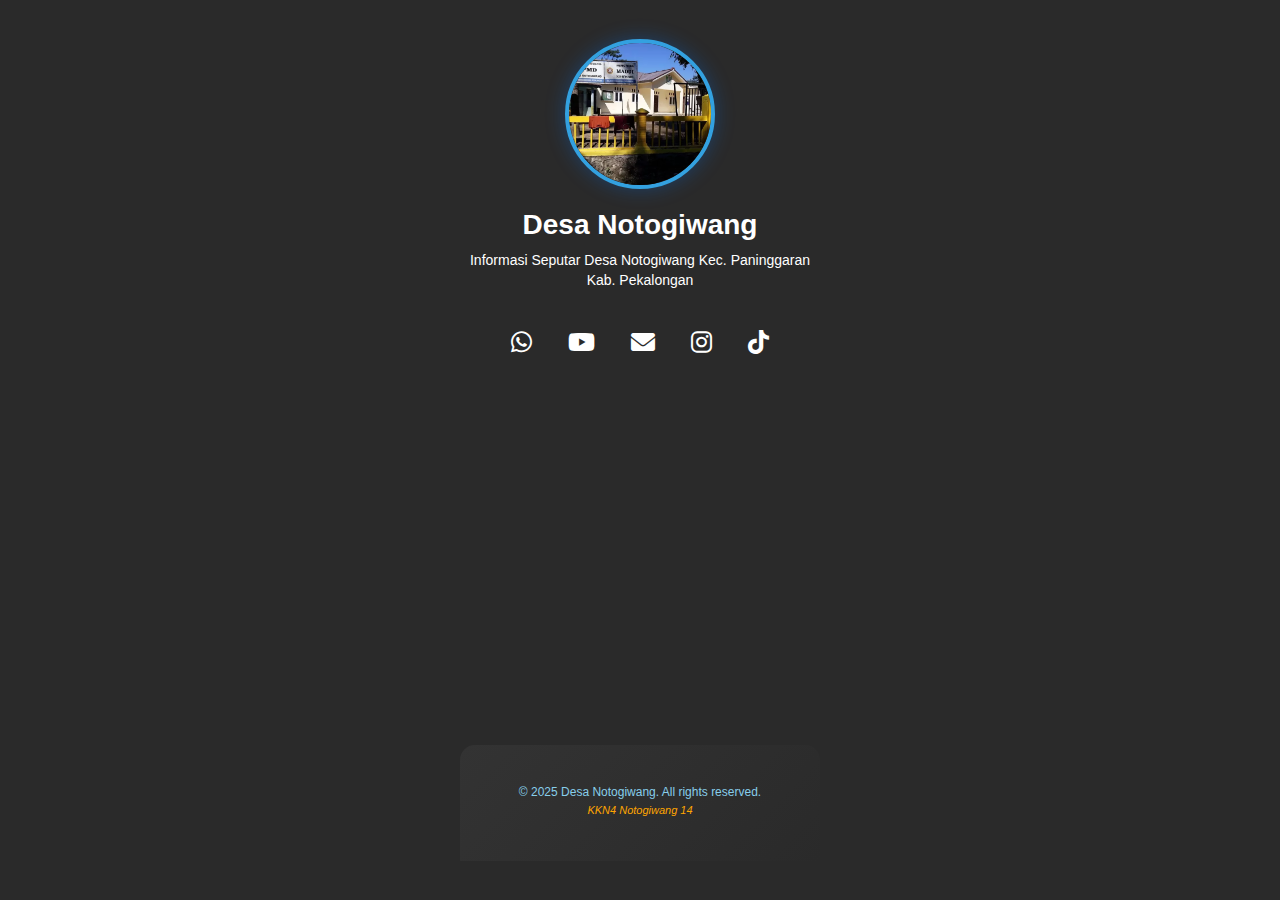
<file: index.html>
<!DOCTYPE html>
<html lang="id">
  <head>
    <meta charset="UTF-8" />
    <meta name="viewport" content="width=device-width, initial-scale=1.0" />
    <title>Desa Notogiwang</title>
    <link rel="stylesheet" href="styles.css" />
    <link
      rel="stylesheet"
      href="https://cdnjs.cloudflare.com/ajax/libs/font-awesome/6.0.0/css/all.min.css"
    />
    <style>
      /* Scroll to Top Button */
      .scroll-to-top {
        position: fixed;
        bottom: 20px;
        right: 20px;
        background-color: #007bff;
        color: white;
        border: none;
        border-radius: 50%;
        width: 50px;
        height: 50px;
        font-size: 20px;
        display: flex;
        justify-content: center;
        align-items: center;
        cursor: pointer;
        opacity: 0;
        visibility: hidden;
        transition: all 0.3s ease;
        z-index: 999;
        box-shadow: 0 4px 6px rgba(0, 0, 0, 0.2);
      }
      .scroll-to-top.show {
        opacity: 1;
        visibility: visible;
      }
      .scroll-to-top:hover {
        background-color: #0056b3;
      }
    </style>
  </head>
  <body>
    <div class="container">
      <!-- Profile Picture -->
      <div class="profile-picture">
        <img src="balaidesa.webp" alt="Desa Notogiwang" class="profile-image" />
      </div>

      <!-- Village Name -->
      <h1 class="village-name">Desa Notogiwang</h1>

      <!-- Village Description -->
      <p class="village-description">
        Informasi Seputar Desa Notogiwang Kec. Paninggaran Kab. Pekalongan
      </p>

      <!-- Social Media Icons -->
      <div class="social-media">
        <a href="" target="_blank" class="social-icon" title="WhatsApp">
          <i class="fab fa-whatsapp"></i>
        </a>
        <a
          href="https://youtube.com/@desanotogiwang"
          target="_blank"
          class="social-icon"
          title="YouTube"
        >
          <i class="fab fa-youtube"></i>
        </a>
        <a
          href="mailto:Desanotogiwang24@gmail.com"
          class="social-icon"
          title="Email"
        >
          <i class="fas fa-envelope"></i>
        </a>
        <a
          href="https://instagram.com/kkn4_notogiwang14"
          target="_blank"
          class="social-icon"
          title="Instagram"
        >
          <i class="fab fa-instagram"></i>
        </a>
        <a
          href="https://tiktok.com/@kkn4_notogiwang14"
          target="_blank"
          class="social-icon"
          title="TikTok"
        >
          <i class="fab fa-tiktok"></i>
        </a>
      </div>

      <!-- Menu Buttons -->
      <div class="menu-buttons">
        <a
          href="profile-desa.html"
          class="menu-button"
          onclick="handleClick(this)"
        >
          <i class="fas fa-users"></i>
          <span>Profile Desa</span>
          <i class="fas fa-ellipsis-v"></i>
        </a>

        <a
          href="struktur-kepengurusan.html"
          class="menu-button"
          onclick="handleClick(this)"
        >
          <i class="fas fa-folder"></i>
          <span>Struktur Kepengurusan</span>
          <i class="fas fa-ellipsis-v"></i>
        </a>

        <a
          href="kegiatan-rutin.html"
          class="menu-button"
          onclick="handleClick(this)"
        >
          <i class="fas fa-list"></i>
          <span>Kegiatan</span>
          <i class="fas fa-ellipsis-v"></i>
        </a>

        <a
          href="informasi-lokasi.html"
          class="menu-button"
          onclick="handleClick(this)"
        >
          <i class="fas fa-map-marker-alt"></i>
          <span>Informasi & Lokasi</span>
          <i class="fas fa-ellipsis-v"></i>
        </a>

        <a
          href="dokumentasi-kegiatan.html"
          class="menu-button"
          onclick="handleClick(this)"
        >
          <i class="fas fa-camera"></i>
          <span>Dokumentasi Kegiatan</span>
          <i class="fas fa-ellipsis-v"></i>
        </a>
      </div>

      <!-- Footer -->
      <footer class="footer">
        <div class="footer-bottom">
          <p>&copy; 2025 Desa Notogiwang. All rights reserved.</p>
          <p>KKN4 Notogiwang 14</p>
        </div>
      </footer>
    </div>

    <!-- Scroll to Top Button -->
    <button id="scrollToTop" class="scroll-to-top">
      <i class="fas fa-arrow-up"></i>
    </button>

    <script>
      function handleClick(element) {
        // Add click effect
        element.style.transform = "scale(0.95)";
        setTimeout(() => {
          element.style.transform = "";
        }, 150);
      }

      // Add loading animation
      document.addEventListener("DOMContentLoaded", function () {
        const buttons = document.querySelectorAll(".menu-button");
        buttons.forEach((button, index) => {
          button.style.animationDelay = index * 0.1 + "s";
          button.classList.add("fade-in");
        });
      });

      // Scroll to Top Functionality
      const scrollToTopBtn = document.getElementById("scrollToTop");

      window.addEventListener("scroll", () => {
        if (window.scrollY > 200) {
          // Muncul setelah scroll 200px
          scrollToTopBtn.classList.add("show");
        } else {
          scrollToTopBtn.classList.remove("show");
        }
      });

      scrollToTopBtn.addEventListener("click", () => {
        window.scrollTo({
          top: 0,
          behavior: "smooth",
        });
      });
    </script>
  </body>
</html>
</file>
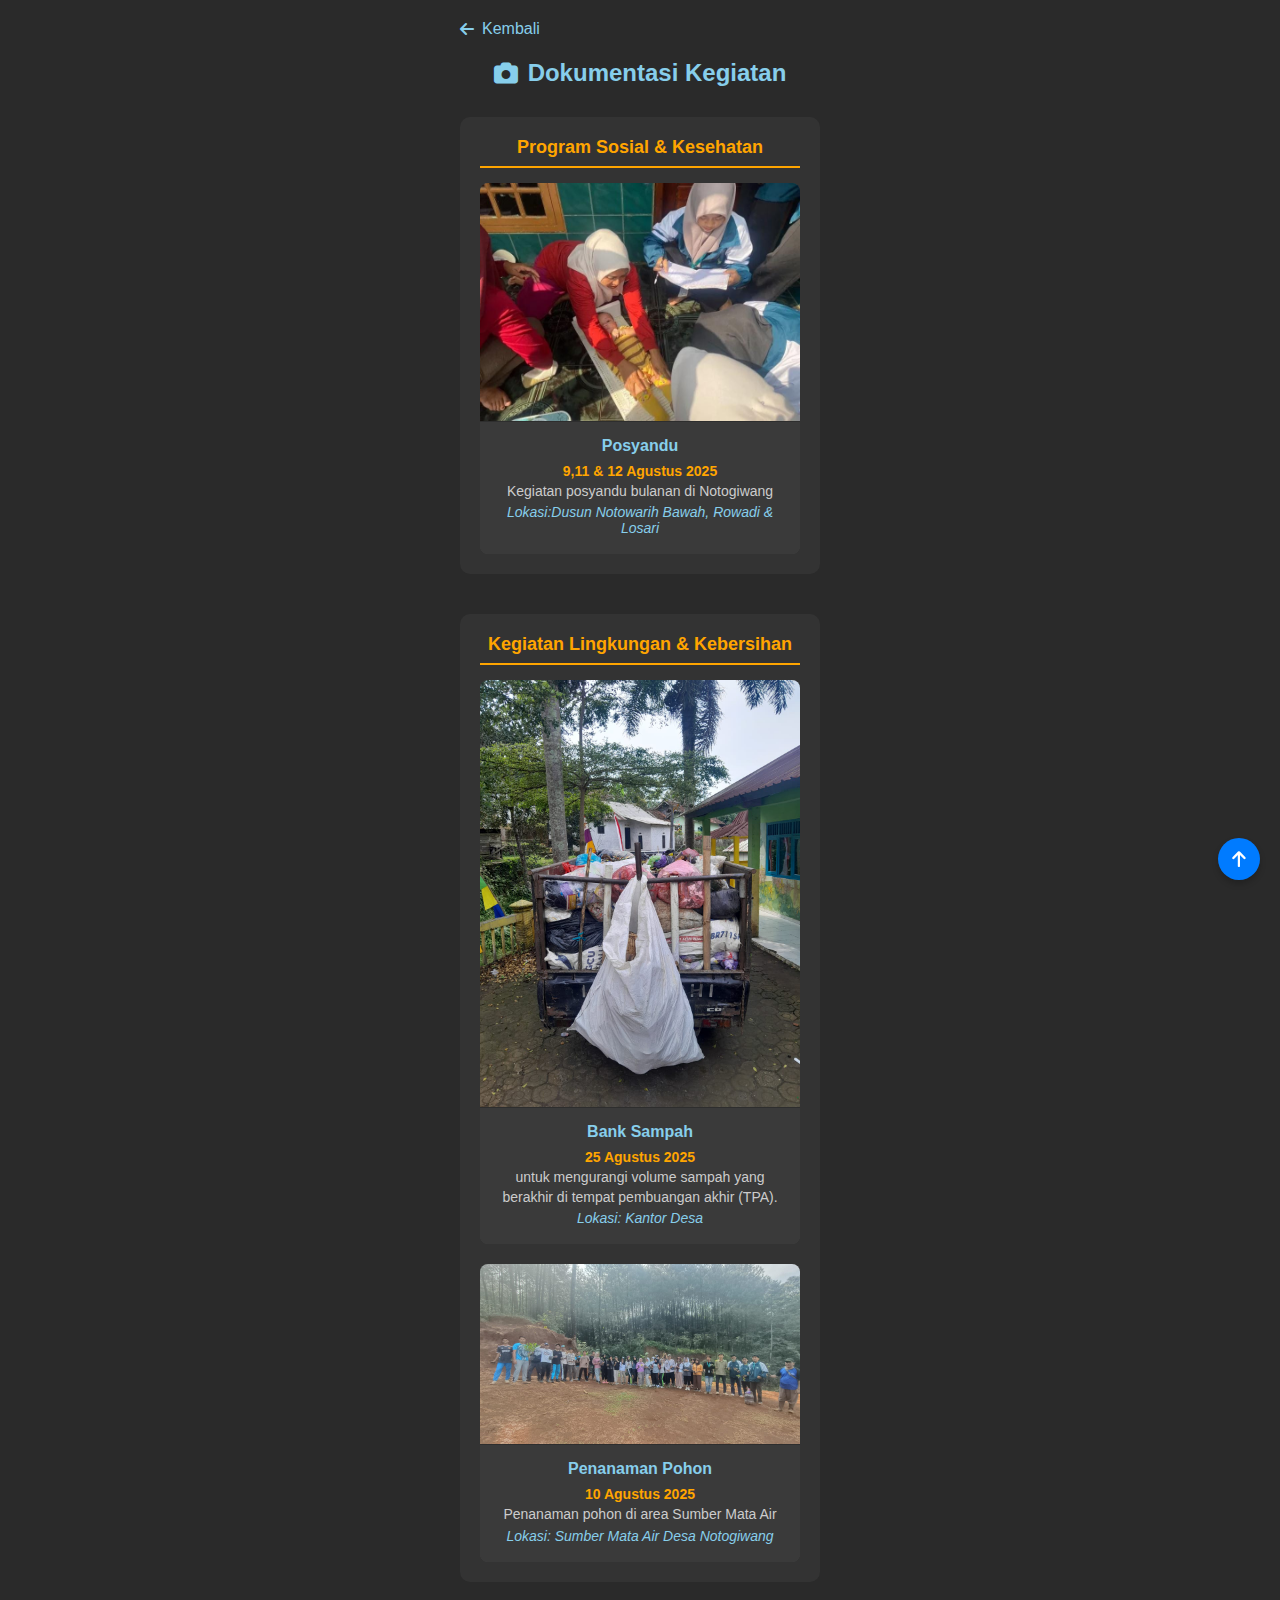
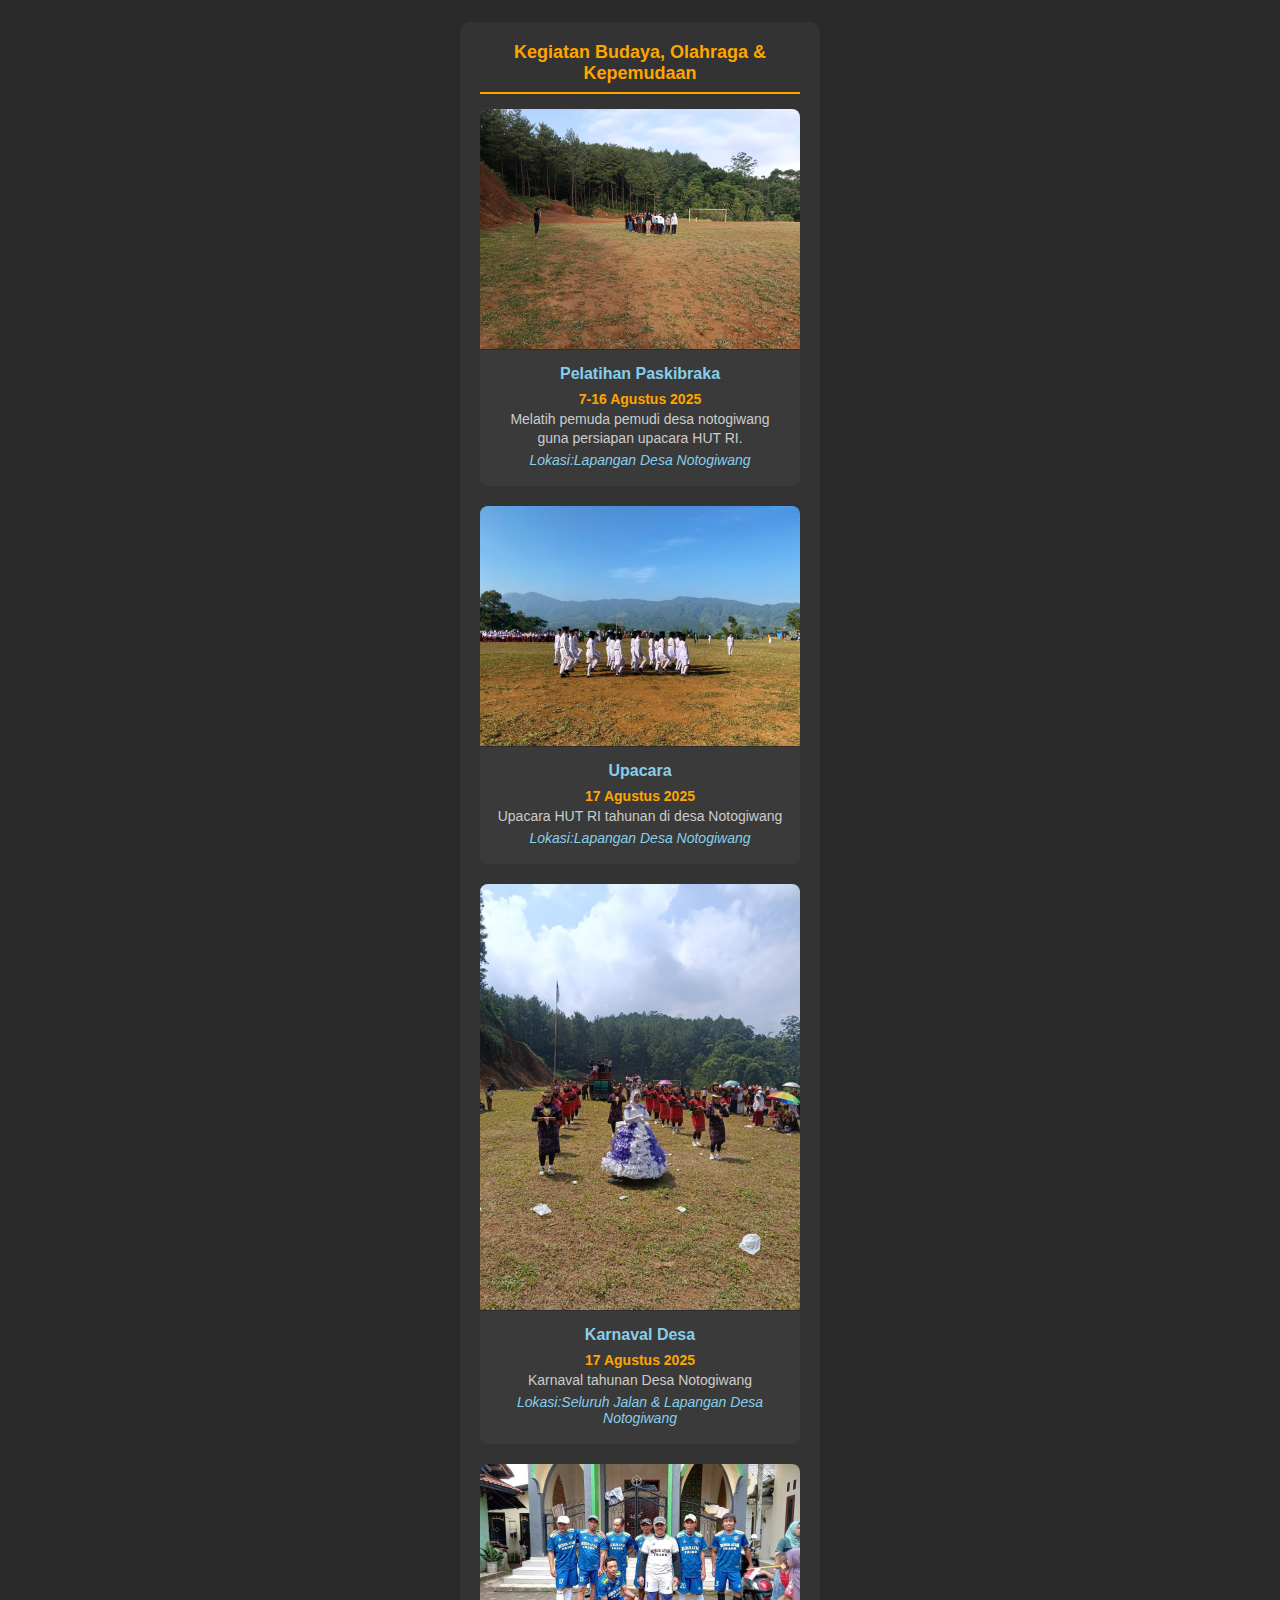
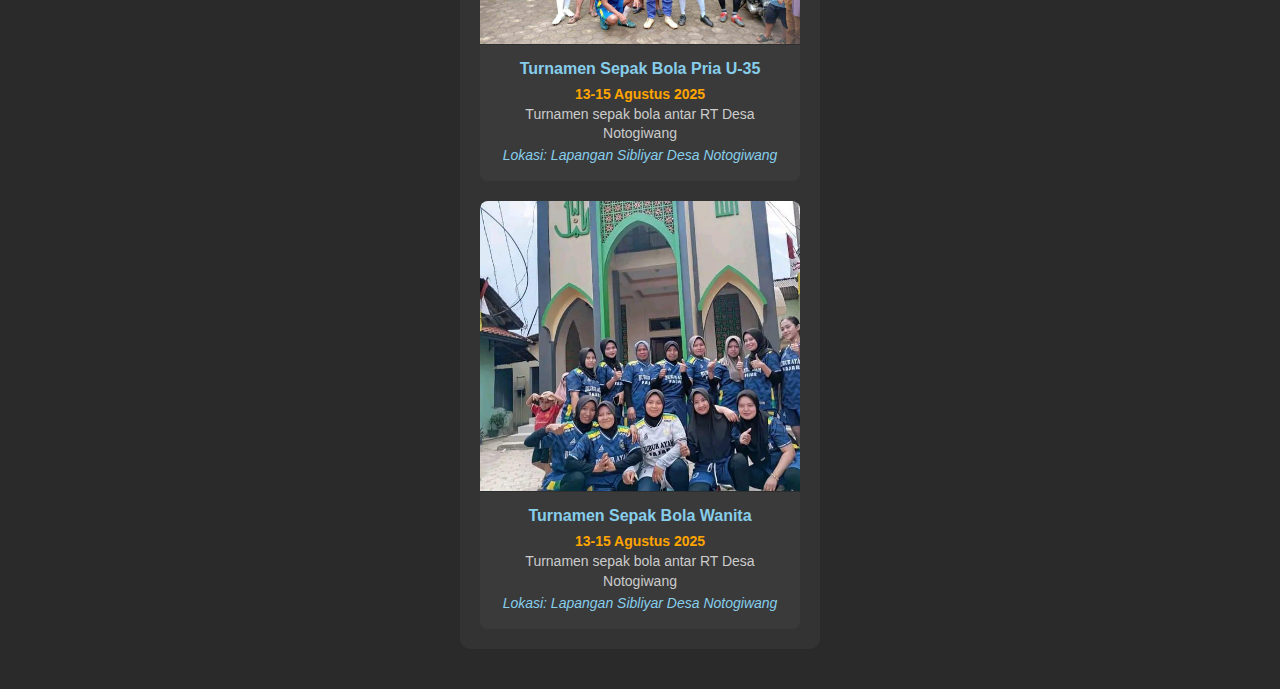
<file: dokumentasi-kegiatan.html>
<!DOCTYPE html>
<html lang="id">
  <head>
    <meta charset="UTF-8" />
    <meta name="viewport" content="width=device-width, initial-scale=1.0" />
    <title>Dokumentasi Kegiatan - Desa Notogiwang</title>
    <link rel="stylesheet" href="styles.css" />
    <link
      rel="stylesheet"
      href="https://cdnjs.cloudflare.com/ajax/libs/font-awesome/6.0.0/css/all.min.css"
    />
  </head>
  <body>
    <div class="container">
      <!-- Back Button -->
      <div class="back-button">
        <a href="index.html"> <i class="fas fa-arrow-left"></i> Kembali </a>
      </div>

      <!-- Page Title -->
      <h1 class="page-title">
        <i class="fas fa-camera"></i>
        Dokumentasi Kegiatan
      </h1>

      <!-- Documentation Content -->
      <div class="content-section">
        <!-- <div class="documentation-card">
                <h2>Kegiatan Pembangunan</h2>
                <div class="photo-gallery">
                    <div class="photo-item">
                        <div class="photo-placeholder">
                            <i class="fas fa-image"></i>
                        </div>
                        <div class="photo-info">
                            <h3>Pembangunan Jalan Desa</h3>
                            <p class="date">15 Maret 2024</p>
                            <p class="description">Proses pembangunan jalan desa sepanjang 2 km yang menghubungkan 3 RW</p>
                            <p class="location">Lokasi: Jl. Raya Notogiwang</p>
                        </div>
                    </div>
                    
                    <div class="photo-item">
                        <div class="photo-placeholder">
                            <i class="fas fa-image"></i>
                        </div>
                        <div class="photo-info">
                            <h3>Pemasangan Penerangan Jalan</h3>
                            <p class="date">20 Februari 2024</p>
                            <p class="description">Pemasangan lampu penerangan jalan di 5 titik strategis desa</p>
                            <p class="location">Lokasi: 5 Titik di Desa</p>
                        </div>
                    </div>
                    
                    <div class="photo-item">
                        <div class="photo-placeholder">
                            <i class="fas fa-image"></i>
                        </div>
                        <div class="photo-info">
                            <h3>Pembangunan Saluran Air</h3>
                            <p class="date">10 Januari 2024</p>
                            <p class="description">Pembangunan saluran air bersih untuk 3 RW</p>
                            <p class="location">Lokasi: RW 01, 02, 03</p>
                        </div>
                    </div>
                </div>
            </div> -->

        <div class="documentation-card">
          <h2>Program Sosial & Kesehatan</h2>
          <div class="photo-gallery">
            <div class="photo-item">
              <div class="photo-placeholder">
                <img src="posyandu.jpeg" alt="Posyandu" class="photo-img" />
              </div>
              <div class="photo-info">
                <h3>Posyandu</h3>
                <p class="date">9,11 & 12 Agustus 2025</p>
                <p class="description">
                  Kegiatan posyandu bulanan di Notogiwang
                </p>
                <p class="location">
                  Lokasi:Dusun Notowarih Bawah, Rowadi & Losari
                </p>
              </div>
            </div>

            <!-- <div class="photo-item">
                        <div class="photo-placeholder">
                            <i class="fas fa-image"></i>
                        </div>
                        <div class="photo-info">
                            <h3>Posyandu </h3>
                            <p class="date">28 Februari 2024</p>
                            <p class="description">Pelayanan kesehatan balita dan ibu hamil</p>
                            <p class="location">Lokasi: Posyandu Melati</p>
                        </div>
                    </div> -->

            <!-- <div class="photo-item">
                        <div class="photo-placeholder">
                            <i class="fas fa-image"></i>
                        </div>
                        <div class="photo-info">
                            <h3>Bank Sampah</h3>
                            <p class="date">15 Februari 2024</p>
                            <p class="description">untuk mengurangi volume sampah yang berakhir di tempat pembuangan akhir (TPA).</p>
                            <p class="location">Lokasi: Kantor Desa</p>
                        </div>
                    </div> -->
          </div>
        </div>

        <div class="documentation-card">
          <h2>Kegiatan Lingkungan & Kebersihan</h2>
          <div class="photo-gallery">
            <div class="photo-item">
              <div class="photo-placeholder">
                <img src="sampah.jpeg" alt="Sampah" class="photo-img" />
              </div>
              <div class="photo-info">
                <h3>Bank Sampah</h3>
                <p class="date">25 Agustus 2025</p>
                <p class="description">
                  untuk mengurangi volume sampah yang berakhir di tempat
                  pembuangan akhir (TPA).
                </p>
                <p class="location">Lokasi: Kantor Desa</p>
              </div>
            </div>

            <div class="photo-item">
              <div class="photo-placeholder">
                <img src="penanaman.jpeg" alt="Penanaman" class="photo-img" />
              </div>
              <div class="photo-info">
                <h3>Penanaman Pohon</h3>
                <p class="date">10 Agustus 2025</p>
                <p class="description">
                  Penanaman pohon di area Sumber Mata Air
                </p>
                <p class="location">Lokasi: Sumber Mata Air Desa Notogiwang</p>
              </div>
            </div>

            <!-- <div class="photo-item">
                        <div class="photo-placeholder">
                            <i class="fas fa-image"></i>
                        </div>
                        <div class="photo-info">
                            <h3>Pelatihan Kerajinan</h3>
                            <p class="date">5 Maret 2024</p>
                            <p class="description">Pelatihan membuat kerajinan tangan untuk ibu-ibu</p>
                            <p class="location">Lokasi: Balai Desa</p>
                        </div>
                    </div> -->
          </div>
        </div>

        <div class="documentation-card">
          <h2>Kegiatan Budaya, Olahraga & Kepemudaan</h2>
          <div class="photo-gallery">
            <div class="photo-item">
              <div class="photo-placeholder">
                <img src="latihan.jpeg" alt="Latihan" class="photo-img" />
              </div>
              <div class="photo-info">
                <h3>Pelatihan Paskibraka</h3>
                <p class="date">7-16 Agustus 2025</p>
                <p class="description">
                  Melatih pemuda pemudi desa notogiwang guna persiapan upacara
                  HUT RI.
                </p>
                <p class="location">Lokasi:Lapangan Desa Notogiwang</p>
              </div>
            </div>

            <div class="photo-item">
              <div class="photo-placeholder">
                <img src="paskibra.jpeg" alt="Paskibra" class="photo-img" />
              </div>
              <div class="photo-info">
                <h3>Upacara</h3>
                <p class="date">17 Agustus 2025</p>
                <p class="description">
                  Upacara HUT RI tahunan di desa Notogiwang
                </p>
                <p class="location">Lokasi:Lapangan Desa Notogiwang</p>
              </div>
            </div>

            <div class="photo-item">
              <div class="photo-placeholder">
                <img src="karnaval.jpeg" alt="Karnaval" class="photo-img" />
              </div>
              <div class="photo-info">
                <h3>Karnaval Desa</h3>
                <p class="date">17 Agustus 2025</p>
                <p class="description">Karnaval tahunan Desa Notogiwang</p>
                <p class="location">
                  Lokasi:Seluruh Jalan & Lapangan Desa Notogiwang
                </p>
              </div>
            </div>

            <div class="photo-item">
              <div class="photo-placeholder">
                <img src="sbpria.jpeg" alt="Sbpria" class="photo-img" />
              </div>
              <div class="photo-info">
                <h3>Turnamen Sepak Bola Pria U-35</h3>
                <p class="date">13-15 Agustus 2025</p>
                <p class="description">
                  Turnamen sepak bola antar RT Desa Notogiwang
                </p>
                <p class="location">
                  Lokasi: Lapangan Sibliyar Desa Notogiwang
                </p>
              </div>
            </div>

            <div class="photo-item">
              <div class="photo-placeholder">
                <img src="sbwanita.jpeg" alt="Sbwanita" class="photo-img" />
              </div>
              <div class="photo-info">
                <h3>Turnamen Sepak Bola Wanita</h3>
                <p class="date">13-15 Agustus 2025</p>
                <p class="description">
                  Turnamen sepak bola antar RT Desa Notogiwang
                </p>
                <p class="location">
                  Lokasi: Lapangan Sibliyar Desa Notogiwang
                </p>
              </div>
            </div>
          </div>
        </div>

        <!-- <div class="documentation-card">
                <h2>Kegiatan Pemerintahan</h2>
                <div class="photo-gallery">
                    <div class="photo-item">
                        <div class="photo-placeholder">
                            <i class="fas fa-image"></i>
                        </div>
                        <div class="photo-info">
                            <h3>Musyawarah Desa</h3>
                            <p class="date">25 Maret 2024</p>
                            <p class="description">Musyawarah desa membahas program pembangunan</p>
                            <p class="location">Lokasi: Balai Desa</p>
                        </div>
                    </div>
                    
                    <div class="photo-item">
                        <div class="photo-placeholder">
                            <i class="fas fa-image"></i>
                        </div>
                        <div class="photo-info">
                            <h3>Pelantikan Pengurus</h3>
                            <p class="date">15 Maret 2024</p>
                            <p class="description">Pelantikan pengurus Karang Taruna periode 2024-2026</p>
                            <p class="location">Lokasi: Kantor Desa</p>
                        </div>
                    </div>
                    
                    <div class="photo-item">
                        <div class="photo-placeholder">
                            <i class="fas fa-image"></i>
                        </div>
                        <div class="photo-info">
                            <h3>Rapat Koordinasi</h3>
                            <p class="date">5 Maret 2024</p>
                            <p class="description">Rapat koordinasi dengan perangkat desa</p>
                            <p class="location">Lokasi: Kantor Desa</p>
                        </div>
                    </div>
                </div>
            </div> -->

        <!-- <div class="documentation-card">
                <h2>Kegiatan Pendidikan</h2>
                <div class="photo-gallery">
                    <div class="photo-item">
                        <div class="photo-placeholder">
                            <i class="fas fa-image"></i>
                        </div>
                        <div class="photo-info">
                            <h3>Pelatihan Komputer</h3>
                            <p class="date">20 Maret 2024</p>
                            <p class="description">Pelatihan komputer untuk pemuda desa</p>
                            <p class="location">Lokasi: Balai Desa</p>
                        </div>
                    </div>
                    
                    <div class="photo-item">
                        <div class="photo-placeholder">
                            <i class="fas fa-image"></i>
                        </div>
                        <div class="photo-info">
                            <h3>Bimbingan Belajar</h3>
                            <p class="date">15 Maret 2024</p>
                            <p class="description">Bimbingan belajar gratis untuk siswa SD</p>
                            <p class="location">Lokasi: Balai Desa</p>
                        </div>
                    </div>
                    
                    <div class="photo-item">
                        <div class="photo-placeholder">
                            <i class="fas fa-image"></i>
                        </div>
                        <div class="photo-info">
                            <h3>Seminar Parenting</h3>
                            <p class="date">10 Maret 2024</p>
                            <p class="description">Seminar parenting untuk ibu-ibu desa</p>
                            <p class="location">Lokasi: Balai Desa</p>
                        </div>
                    </div>
                </div>
            </div> -->
      </div>
    </div>
    <!-- Tombol Scroll ke Atas -->
    <button id="scrollTopBtn" title="Kembali ke Atas">
      <i class="fas fa-arrow-up"></i>
    </button>

    <script>
      // Ambil tombol
      const scrollTopBtn = document.getElementById("scrollTopBtn");

      // Tampilkan tombol jika scroll lebih dari 300px
      window.addEventListener("scroll", () => {
        if (
          document.documentElement.scrollTop > 300 ||
          document.body.scrollTop > 300
        ) {
          scrollTopBtn.style.display = "flex";
        } else {
          scrollTopBtn.style.display = "none";
        }
      });

      // Klik tombol untuk scroll ke atas
      scrollTopBtn.addEventListener("click", () => {
        window.scrollTo({ top: 0, behavior: "smooth" });
      });
    </script>
  </body>
</html>
</file>
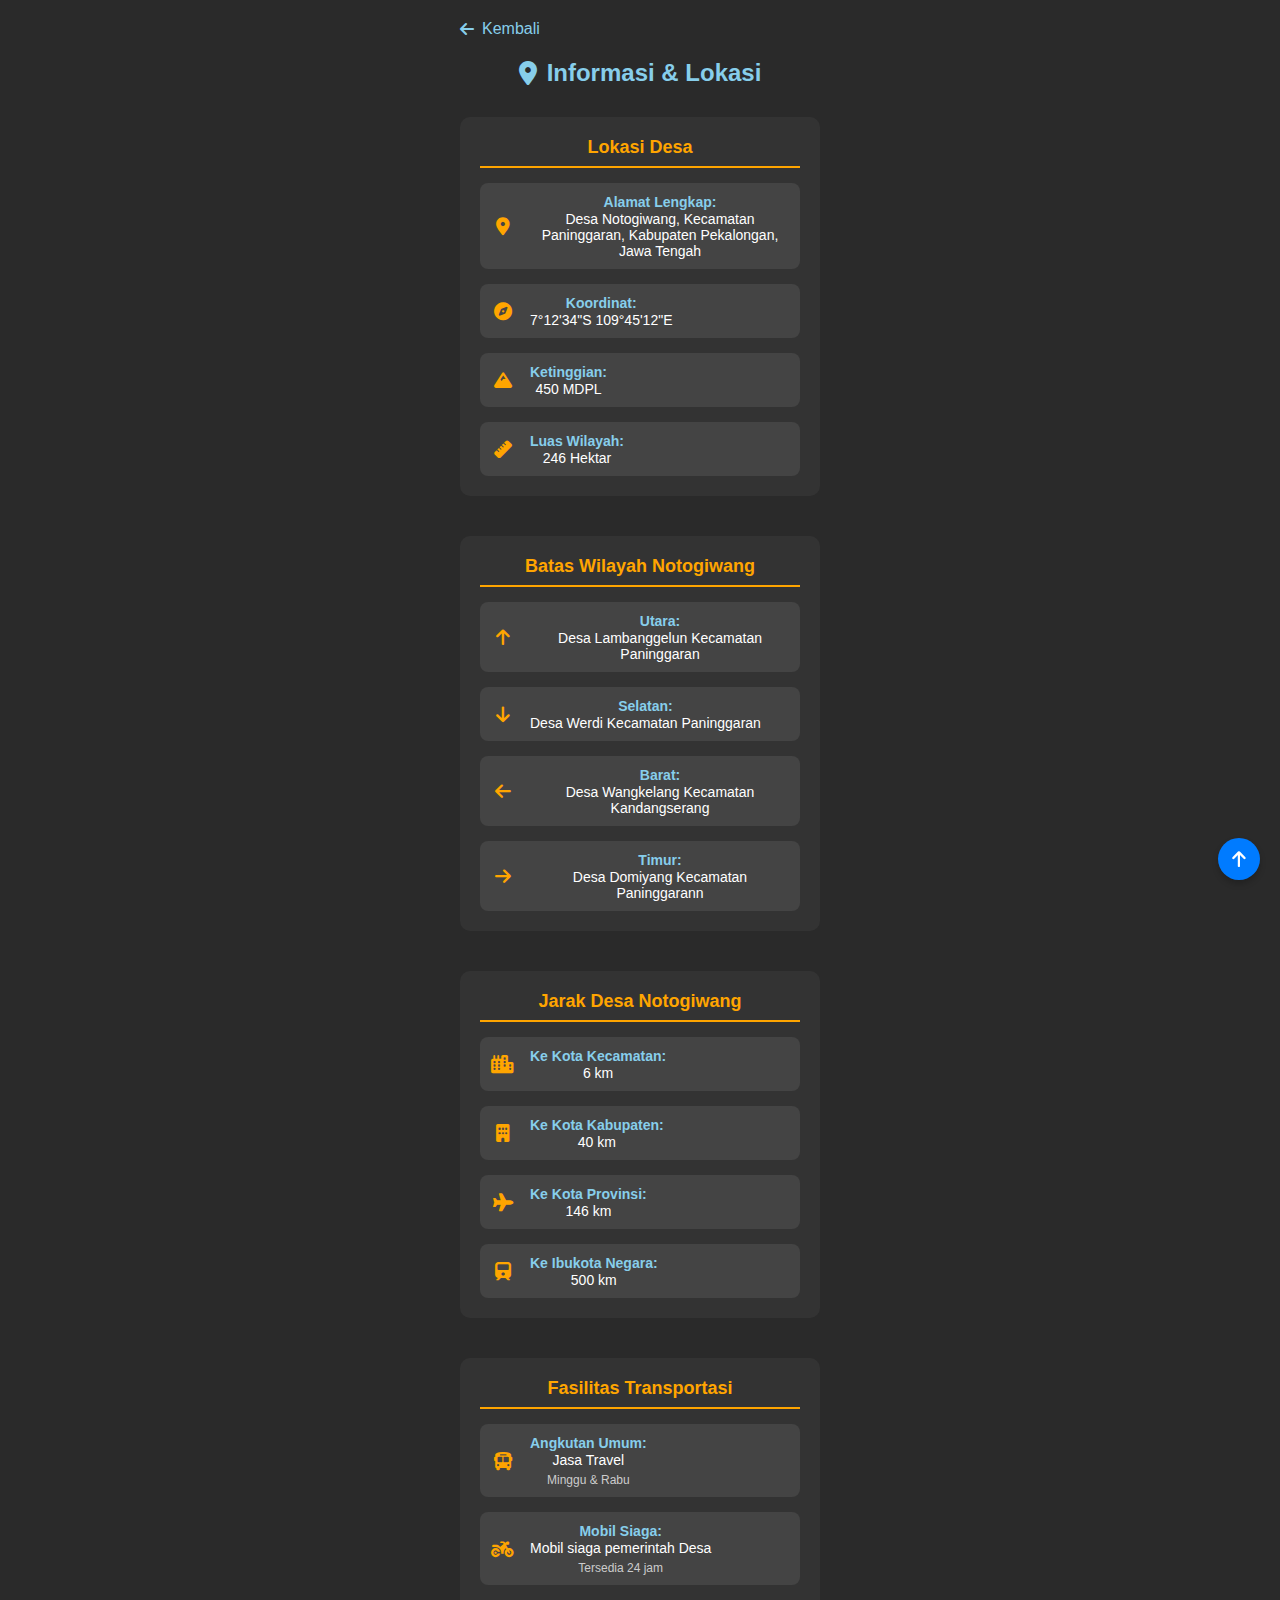
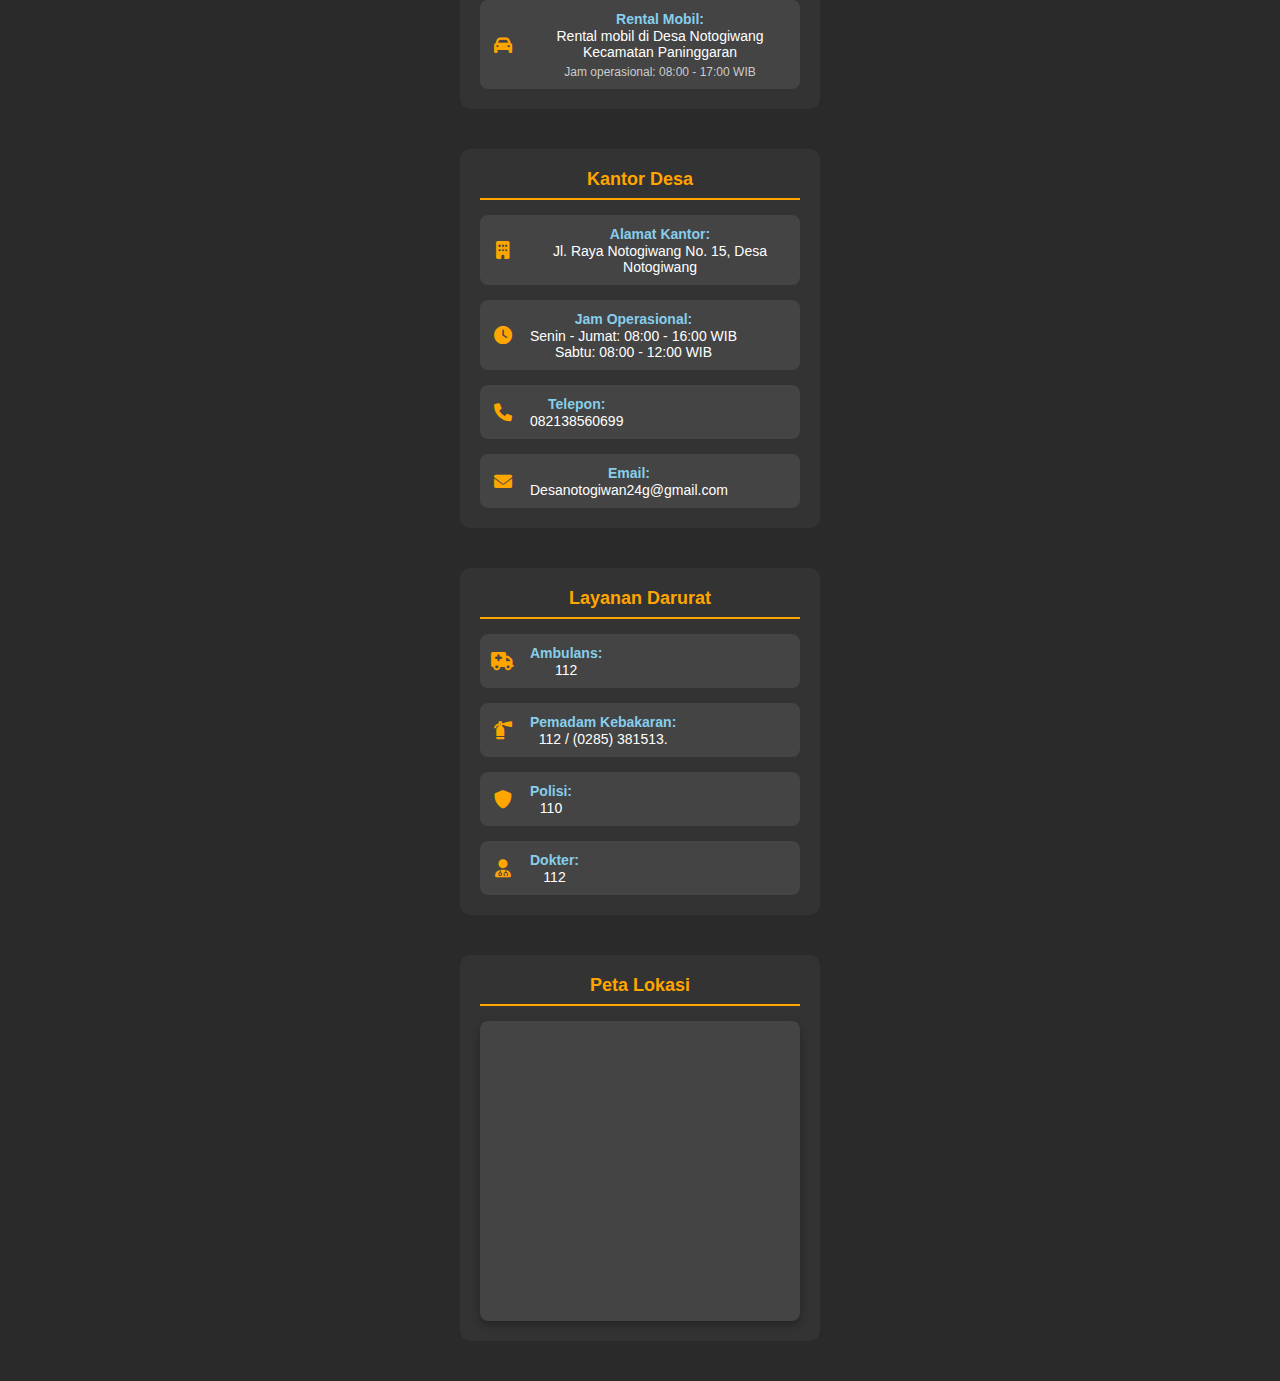
<file: informasi-lokasi.html>
<!DOCTYPE html>
<html lang="id">
  <head>
    <meta charset="UTF-8" />
    <meta name="viewport" content="width=device-width, initial-scale=1.0" />
    <title>Informasi & Lokasi - Desa Notogiwang</title>
    <link rel="stylesheet" href="styles.css" />
    <link
      rel="stylesheet"
      href="https://cdnjs.cloudflare.com/ajax/libs/font-awesome/6.0.0/css/all.min.css"
    />
  </head>
  <body>
    <div class="container">
      <!-- Back Button -->
      <div class="back-button">
        <a href="index.html"> <i class="fas fa-arrow-left"></i> Kembali </a>
      </div>

      <!-- Page Title -->
      <h1 class="page-title">
        <i class="fas fa-map-marker-alt"></i>
        Informasi & Lokasi
      </h1>

      <!-- Information and Location Content -->
      <div class="content-section">
        <div class="info-card">
          <h2>Lokasi Desa</h2>
          <div class="location-details">
            <div class="location-item">
              <i class="fas fa-map-marker-alt"></i>
              <div>
                <strong>Alamat Lengkap:</strong>
                <p>
                  Desa Notogiwang, Kecamatan Paninggaran, Kabupaten Pekalongan,
                  Jawa Tengah
                </p>
              </div>
            </div>

            <div class="location-item">
              <i class="fas fa-compass"></i>
              <div>
                <strong>Koordinat:</strong>
                <p>7°12'34"S 109°45'12"E</p>
              </div>
            </div>

            <div class="location-item">
              <i class="fas fa-mountain"></i>
              <div>
                <strong>Ketinggian:</strong>
                <p>450 MDPL</p>
              </div>
            </div>

            <div class="location-item">
              <i class="fas fa-ruler"></i>
              <div>
                <strong>Luas Wilayah:</strong>
                <p>246 Hektar</p>
              </div>
            </div>
          </div>
        </div>

        <div class="info-card">
          <h2>Batas Wilayah Notogiwang</h2>
          <div class="boundary-list">
            <div class="boundary-item">
              <i class="fas fa-arrow-up"></i>
              <div>
                <strong>Utara:</strong>
                <p>Desa Lambanggelun Kecamatan Paninggaran</p>
              </div>
            </div>

            <div class="boundary-item">
              <i class="fas fa-arrow-down"></i>
              <div>
                <strong>Selatan:</strong>
                <p>Desa Werdi Kecamatan Paninggaran</p>
              </div>
            </div>

            <div class="boundary-item">
              <i class="fas fa-arrow-left"></i>
              <div>
                <strong>Barat:</strong>
                <p>Desa Wangkelang Kecamatan Kandangserang</p>
              </div>
            </div>

            <div class="boundary-item">
              <i class="fas fa-arrow-right"></i>
              <div>
                <strong>Timur:</strong>
                <p>Desa Domiyang Kecamatan Paninggarann</p>
              </div>
            </div>
          </div>
        </div>

        <div class="info-card">
          <h2>Jarak Desa Notogiwang</h2>
          <div class="distance-list">
            <div class="distance-item">
              <i class="fas fa-city"></i>
              <div>
                <strong>Ke Kota Kecamatan:</strong>
                <p>6 km</p>
              </div>
            </div>

            <div class="distance-item">
              <i class="fas fa-building"></i>
              <div>
                <strong>Ke Kota Kabupaten:</strong>
                <p>40 km</p>
              </div>
            </div>

            <div class="distance-item">
              <i class="fas fa-plane"></i>
              <div>
                <strong>Ke Kota Provinsi:</strong>
                <p>146 km</p>
              </div>
            </div>

            <div class="distance-item">
              <i class="fas fa-train"></i>
              <div>
                <strong>Ke Ibukota Negara:</strong>
                <p>500 km</p>
              </div>
            </div>
          </div>
        </div>

        <div class="info-card">
          <h2>Fasilitas Transportasi</h2>
          <div class="transport-list">
            <div class="transport-item">
              <i class="fas fa-bus"></i>
              <div>
                <strong>Angkutan Umum:</strong>
                <p>Jasa Travel</p>
                <p class="schedule">Minggu & Rabu</p>
              </div>
            </div>

            <div class="transport-item">
              <i class="fas fa-motorcycle"></i>
              <div>
                <strong>Mobil Siaga:</strong>
                <p>Mobil siaga pemerintah Desa</p>
                <p class="schedule">Tersedia 24 jam</p>
              </div>
            </div>

            <div class="transport-item">
              <i class="fas fa-car"></i>
              <div>
                <strong>Rental Mobil:</strong>
                <p>Rental mobil di Desa Notogiwang Kecamatan Paninggaran</p>
                <p class="schedule">Jam operasional: 08:00 - 17:00 WIB</p>
              </div>
            </div>
          </div>
        </div>

        <div class="info-card">
          <h2>Kantor Desa</h2>
          <div class="office-info">
            <div class="office-item">
              <i class="fas fa-building"></i>
              <div>
                <strong>Alamat Kantor:</strong>
                <p>Jl. Raya Notogiwang No. 15, Desa Notogiwang</p>
              </div>
            </div>

            <div class="office-item">
              <i class="fas fa-clock"></i>
              <div>
                <strong>Jam Operasional:</strong>
                <p>Senin - Jumat: 08:00 - 16:00 WIB</p>
                <p>Sabtu: 08:00 - 12:00 WIB</p>
              </div>
            </div>

            <div class="office-item">
              <i class="fas fa-phone"></i>
              <div>
                <strong>Telepon:</strong>
                <p>082138560699</p>
              </div>
            </div>

            <div class="office-item">
              <i class="fas fa-envelope"></i>
              <div>
                <strong>Email:</strong>
                <p>Desanotogiwan24g@gmail.com</p>
              </div>
            </div>
          </div>
        </div>

        <div class="info-card">
          <h2>Layanan Darurat</h2>
          <div class="emergency-list">
            <div class="emergency-item">
              <i class="fas fa-ambulance"></i>
              <div>
                <strong>Ambulans:</strong>
                <p>112</p>
              </div>
            </div>

            <div class="emergency-item">
              <i class="fas fa-fire-extinguisher"></i>
              <div>
                <strong>Pemadam Kebakaran:</strong>
                <p>112 / (0285) 381513.</p>
              </div>
            </div>

            <div class="emergency-item">
              <i class="fas fa-shield-alt"></i>
              <div>
                <strong>Polisi:</strong>
                <p>110</p>
              </div>
            </div>

            <div class="emergency-item">
              <i class="fas fa-user-md"></i>
              <div>
                <strong>Dokter:</strong>
                <p>112</p>
              </div>
            </div>
          </div>
        </div>

        <div class="info-card">
          <h2>Peta Lokasi</h2>
          <div class="map-container">
            <iframe
              src="https://www.google.com/maps/embed?pb=!1m18!1m12!1m3!1d31664.123456789!2d109.753333!3d-7.209444!2m3!1f0!2f0!3f0!3m2!1i1024!2i768!4f13.1!3m3!1m2!1s0x2e7b8b8b8b8b8b8b%3A0x8b8b8b8b8b8b8b8b!2sNotogiwang%2C%20Paninggaran%2C%20Pekalongan%20Regency%2C%20Central%20Java!5e0!3m2!1sen!2sid!4v1234567890"
              width="100%"
              height="100%"
              style="border: 0; border-radius: 8px"
              allowfullscreen=""
              loading="lazy"
              referrerpolicy="no-referrer-when-downgrade"
            >
            </iframe>
          </div>
        </div>
      </div>
    </div>
    <!-- Tombol Scroll ke Atas -->
    <button id="scrollTopBtn" title="Kembali ke Atas">
      <i class="fas fa-arrow-up"></i>
    </button>

    <script>
      // Ambil tombol
      const scrollTopBtn = document.getElementById("scrollTopBtn");

      // Tampilkan tombol jika scroll lebih dari 300px
      window.addEventListener("scroll", () => {
        if (
          document.documentElement.scrollTop > 300 ||
          document.body.scrollTop > 300
        ) {
          scrollTopBtn.style.display = "flex";
        } else {
          scrollTopBtn.style.display = "none";
        }
      });

      // Klik tombol untuk scroll ke atas
      scrollTopBtn.addEventListener("click", () => {
        window.scrollTo({ top: 0, behavior: "smooth" });
      });
    </script>
  </body>
</html>
</file>
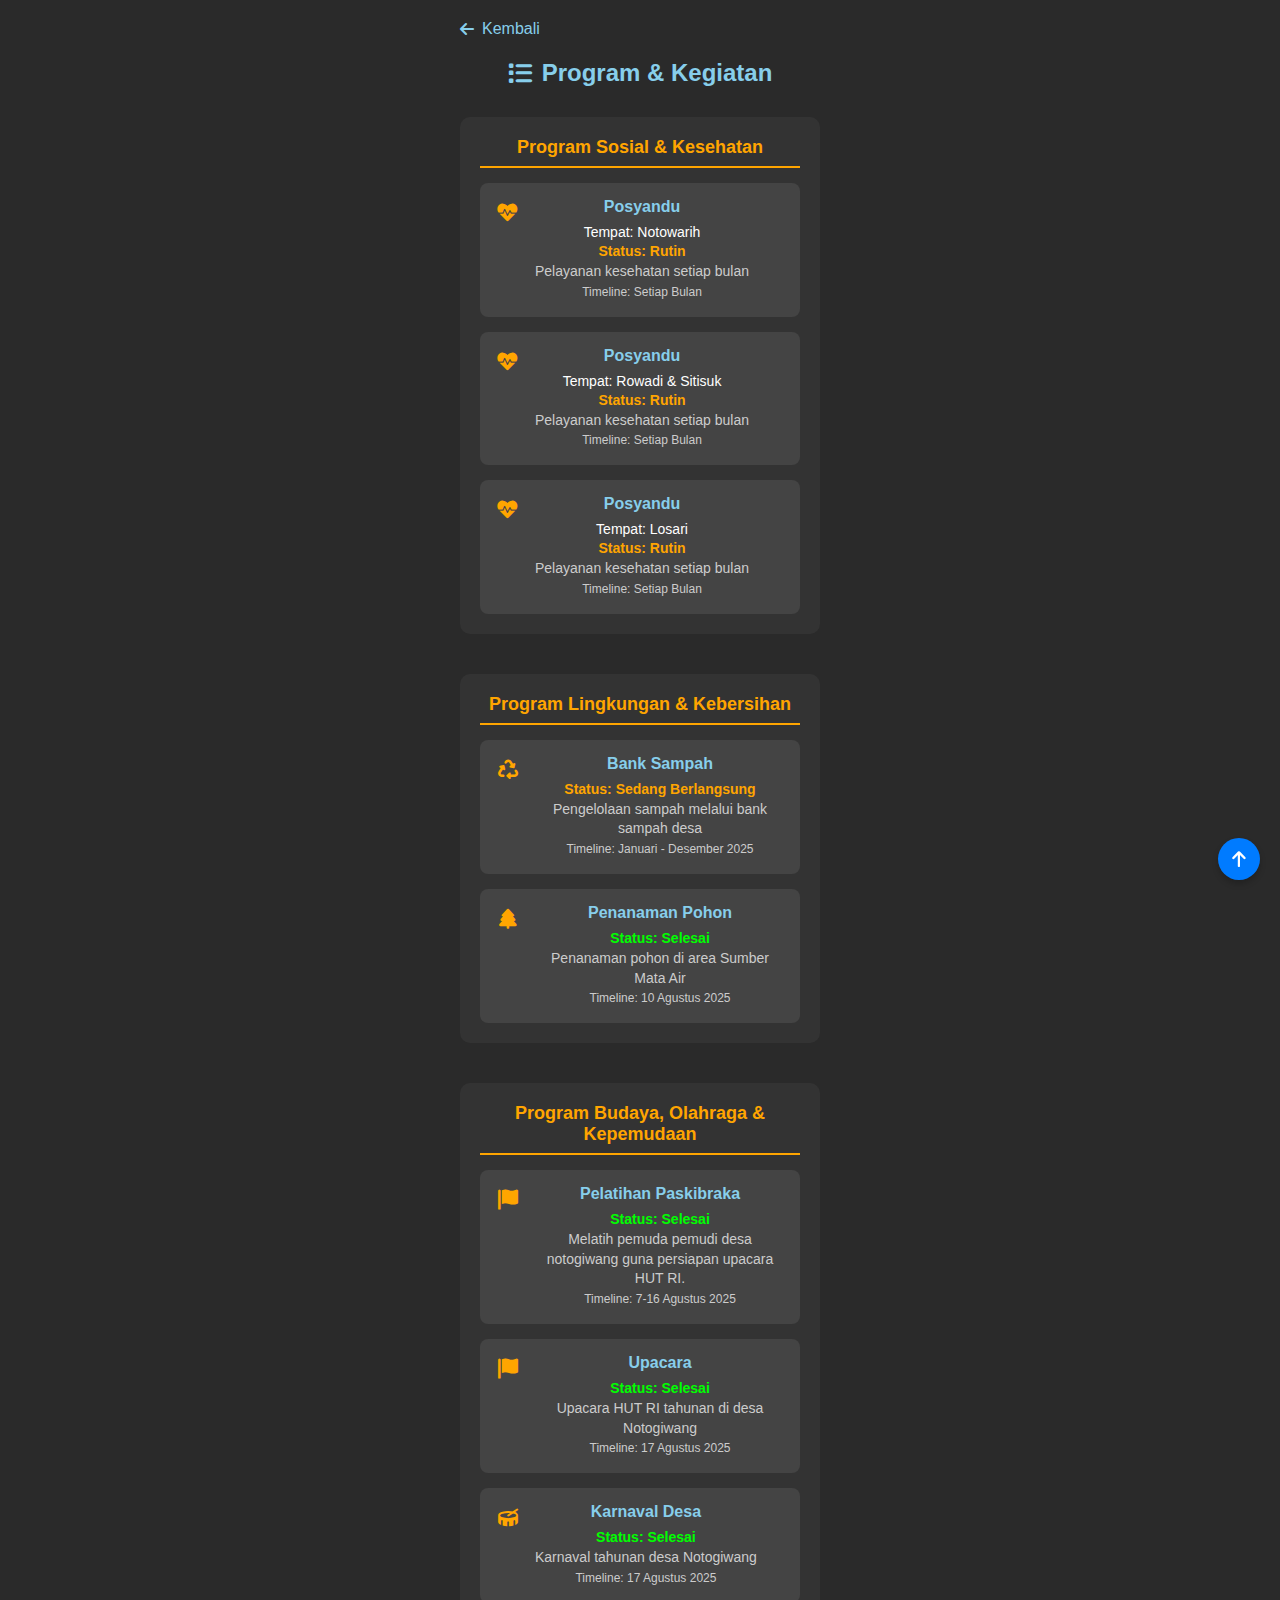
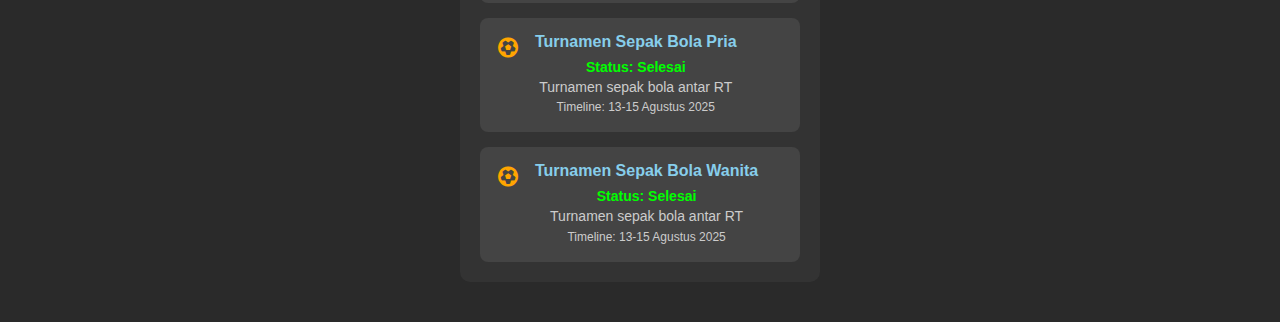
<file: kegiatan-rutin.html>
<!DOCTYPE html>
<html lang="id">
  <head>
    <meta charset="UTF-8" />
    <meta name="viewport" content="width=device-width, initial-scale=1.0" />
    <title>Kegiatan Rutin - Desa Notogiwang</title>
    <link rel="stylesheet" href="styles.css" />
    <link
      rel="stylesheet"
      href="https://cdnjs.cloudflare.com/ajax/libs/font-awesome/6.0.0/css/all.min.css"
    />
  </head>
  <body>
    <div class="container">
      <!-- Back Button -->
      <div class="back-button">
        <a href="index.html"> <i class="fas fa-arrow-left"></i> Kembali </a>
      </div>

      <!-- Page Title -->
      <h1 class="page-title">
        <i class="fas fa-list"></i>
        Program & Kegiatan
      </h1>

      <!-- Programs and Activities Content -->
      <div class="content-section">
        <!-- <div class="program-card">
                <h2>Program Pembangunan Infrastruktur</h2>
                <div class="program-list">
                    <div class="program-item">
                        <i class="fas fa-road"></i>
                        <div class="program-details">
                            <h3>Pembangunan Jalan Desa</h3>
                            <p class="status ongoing">Status: Sedang Berlangsung</p>
                            <p class="description">Pembangunan jalan desa sepanjang 2 km untuk meningkatkan aksesibilitas warga</p>
                            <p class="budget">Anggaran: Rp 500.000.000</p>
                            <p class="timeline">Timeline: Januari - Juni 2024</p>
                        </div>
                    </div>
                    
                    <div class="program-item">
                        <i class="fas fa-tint"></i>
                        <div class="program-details">
                            <h3>Pembangunan Saluran Air</h3>
                            <p class="status completed">Status: Selesai</p>
                            <p class="description">Pembangunan saluran air bersih untuk 3 RW</p>
                            <p class="budget">Anggaran: Rp 300.000.000</p>
                            <p class="timeline">Timeline: Juli - Desember 2023</p>
                        </div>
                    </div>
                    
                    <div class="program-item">
                        <i class="fas fa-lightbulb"></i>
                        <div class="program-details">
                            <h3>Pemasangan Penerangan Jalan</h3>
                            <p class="status planned">Status: Direncanakan</p>
                            <p class="description">Pemasangan lampu penerangan jalan di 5 titik strategis</p>
                            <p class="budget">Anggaran: Rp 150.000.000</p>
                            <p class="timeline">Timeline: Juli - September 2024</p>
                        </div>
                    </div>
                </div>
            </div> -->

        <!-- <div class="program-card">
                <h2>Program Pemberdayaan Ekonomi</h2>
                <div class="program-list">
                    <div class="program-item">
                        <i class="fas fa-seedling"></i>
                        <div class="program-details">
                            <h3>Pelatihan Pertanian Organik</h3>
                            <p class="status ongoing">Status: Sedang Berlangsung</p>
                            <p class="description">Pelatihan pertanian organik untuk 50 petani</p>
                            <p class="budget">Anggaran: Rp 75.000.000</p>
                            <p class="timeline">Timeline: Maret - Agustus 2024</p>
                        </div>
                    </div>
                    
                    <div class="program-item">
                        <i class="fas fa-industry"></i>
                        <div class="program-details">
                            <h3>Pengembangan UMKM</h3>
                            <p class="status ongoing">Status: Sedang Berlangsung</p>
                            <p class="description">Pendampingan dan pelatihan untuk 30 UMKM</p>
                            <p class="budget">Anggaran: Rp 100.000.000</p>
                            <p class="timeline">Timeline: Januari - Desember 2024</p>
                        </div>
                    </div>
                    
                    <div class="program-item">
                        <i class="fas fa-store"></i>
                        <div class="program-details">
                            <h3>Pasar Desa Digital</h3>
                            <p class="status planned">Status: Direncanakan</p>
                            <p class="description">Pengembangan platform digital untuk pemasaran produk desa</p>
                            <p class="budget">Anggaran: Rp 200.000.000</p>
                            <p class="timeline">Timeline: Oktober - Desember 2024</p>
                        </div>
                    </div>
                </div>
            </div> -->

        <div class="program-card">
          <h2>Program Sosial & Kesehatan</h2>
          <div class="program-list">
            <div class="program-item">
              <i class="fas fa-heartbeat"></i>
              <div class="program-details">
                <h3>Posyandu</h3>
                <p class="place">Tempat: Notowarih</p>
                <p class="status ongoing">Status: Rutin</p>
                <p class="description">Pelayanan kesehatan setiap bulan</p>
                <p class="timeline">Timeline: Setiap Bulan</p>
              </div>
            </div>

            <div class="program-item">
              <i class="fas fa-heartbeat"></i>
              <div class="program-details">
                <h3>Posyandu</h3>
                <p class="place">Tempat: Rowadi & Sitisuk</p>
                <p class="status ongoing">Status: Rutin</p>
                <p class="description">Pelayanan kesehatan setiap bulan</p>
                <p class="timeline">Timeline: Setiap Bulan</p>
              </div>
            </div>

            <div class="program-item">
              <i class="fas fa-heartbeat"></i>
              <div class="program-details">
                <h3>Posyandu</h3>
                <p class="place">Tempat: Losari</p>
                <p class="status ongoing">Status: Rutin</p>
                <p class="description">Pelayanan kesehatan setiap bulan</p>
                <p class="timeline">Timeline: Setiap Bulan</p>
              </div>
            </div>
          </div>
        </div>

        <div class="program-card">
          <h2>Program Lingkungan & Kebersihan</h2>
          <div class="program-list">
            <div class="program-item">
              <i class="fas fa-recycle"></i>
              <div class="program-details">
                <h3>Bank Sampah</h3>
                <p class="status ongoing">Status: Sedang Berlangsung</p>
                <p class="description">
                  Pengelolaan sampah melalui bank sampah desa
                </p>
                <!-- <p class="budget">Anggaran: Rp 40.000.000</p> -->
                <p class="timeline">Timeline: Januari - Desember 2025</p>
              </div>
            </div>

            <div class="program-item">
              <i class="fas fa-tree"></i>
              <div class="program-details">
                <h3>Penanaman Pohon</h3>
                <p class="status completed">Status: Selesai</p>
                <p class="description">
                  Penanaman pohon di area Sumber Mata Air
                </p>
                <!-- <p class="budget">Anggaran: Rp 25.000.000</p> -->
                <p class="timeline">Timeline: 10 Agustus 2025</p>
              </div>
            </div>

            <!-- <div class="program-item">
                        <i class="fas fa-broom"></i>
                        <div class="program-details">
                            <h3>Jumat Bersih</h3>
                            <p class="status ongoing">Status: Rutin</p>
                            <p class="description">Kegiatan bersih-bersih desa setiap Jumat</p>
                            <p class="budget">Anggaran: Rp 15.000.000/tahun</p>
                            <p class="timeline">Timeline: Setiap Jumat</p>
                        </div>
                    </div> -->
          </div>
        </div>

        <div class="program-card">
          <h2>Program Budaya, Olahraga & Kepemudaan</h2>
          <div class="program-list">
            <div class="program-item">
              <i class="fas fa-flag"></i>
              <div class="program-details">
                <h3>Pelatihan Paskibraka</h3>
                <p class="status completed">Status: Selesai</p>
                <p class="description">
                  Melatih pemuda pemudi desa notogiwang guna persiapan upacara
                  HUT RI.
                </p>
                <!-- <p class="budget">Anggaran: Rp 80.000.000</p> -->
                <p class="timeline">Timeline: 7-16 Agustus 2025</p>
              </div>
            </div>

            <div class="program-item">
              <i class="fas fa-flag"></i>
              <div class="program-details">
                <h3>Upacara</h3>
                <p class="status completed">Status: Selesai</p>
                <p class="description">
                  Upacara HUT RI tahunan di desa Notogiwang
                </p>
                <!-- <p class="budget">Anggaran: Rp 80.000.000</p> -->
                <p class="timeline">Timeline: 17 Agustus 2025</p>
              </div>
            </div>

            <div class="program-item">
              <i class="fas fa-drum"></i>
              <div class="program-details">
                <h3>Karnaval Desa</h3>
                <p class="status completed">Status: Selesai</p>
                <p class="description">Karnaval tahunan desa Notogiwang</p>
                <!-- <p class="budget">Anggaran: Rp 80.000.000</p> -->
                <p class="timeline">Timeline: 17 Agustus 2025</p>
              </div>
            </div>

            <div class="program-item">
              <i class="fas fa-futbol"></i>
              <div class="program-details">
                <h3>Turnamen Sepak Bola Pria</h3>
                <p class="status completed">Status: Selesai</p>
                <p class="description">Turnamen sepak bola antar RT</p>
                <!-- <p class="budget">Anggaran: Rp 20.000.000</p> -->
                <p class="timeline">Timeline: 13-15 Agustus 2025</p>
              </div>
            </div>

            <div class="program-item">
              <i class="fas fa-futbol"></i>
              <div class="program-details">
                <h3>Turnamen Sepak Bola Wanita</h3>
                <p class="status completed">Status: Selesai</p>
                <p class="description">Turnamen sepak bola antar RT</p>
                <!-- <p class="budget">Anggaran: Rp 20.000.000</p> -->
                <p class="timeline">Timeline: 13-15 Agustus 2025</p>
              </div>
            </div>

            <!-- <div class="program-item">
                        <i class="fas fa-dumbbell"></i>
                        <div class="program-details">
                            <h3>Senam Lansia</h3>
                            <p class="status ongoing">Status: Rutin</p>
                            <p class="description">Senam lansia setiap Minggu pagi</p>
                            <p class="budget">Anggaran: Rp 10.000.000/tahun</p>
                            <p class="timeline">Timeline: Setiap Minggu</p>
                        </div>
                    </div> -->
          </div>
        </div>
      </div>
    </div>
    <!-- Tombol Scroll ke Atas -->
    <button id="scrollTopBtn" title="Kembali ke Atas">
      <i class="fas fa-arrow-up"></i>
    </button>

    <script>
      // Ambil tombol
      const scrollTopBtn = document.getElementById("scrollTopBtn");

      // Tampilkan tombol saat scroll ke bawah 300px
      window.onscroll = function () {
        if (
          document.body.scrollTop > 300 ||
          document.documentElement.scrollTop > 300
        ) {
          scrollTopBtn.style.display = "flex";
        } else {
          scrollTopBtn.style.display = "none";
        }
      };

      // Aksi klik tombol scroll ke atas
      scrollTopBtn.addEventListener("click", function () {
        window.scrollTo({ top: 0, behavior: "smooth" });
      });
    </script>
  </body>
</html>
</file>
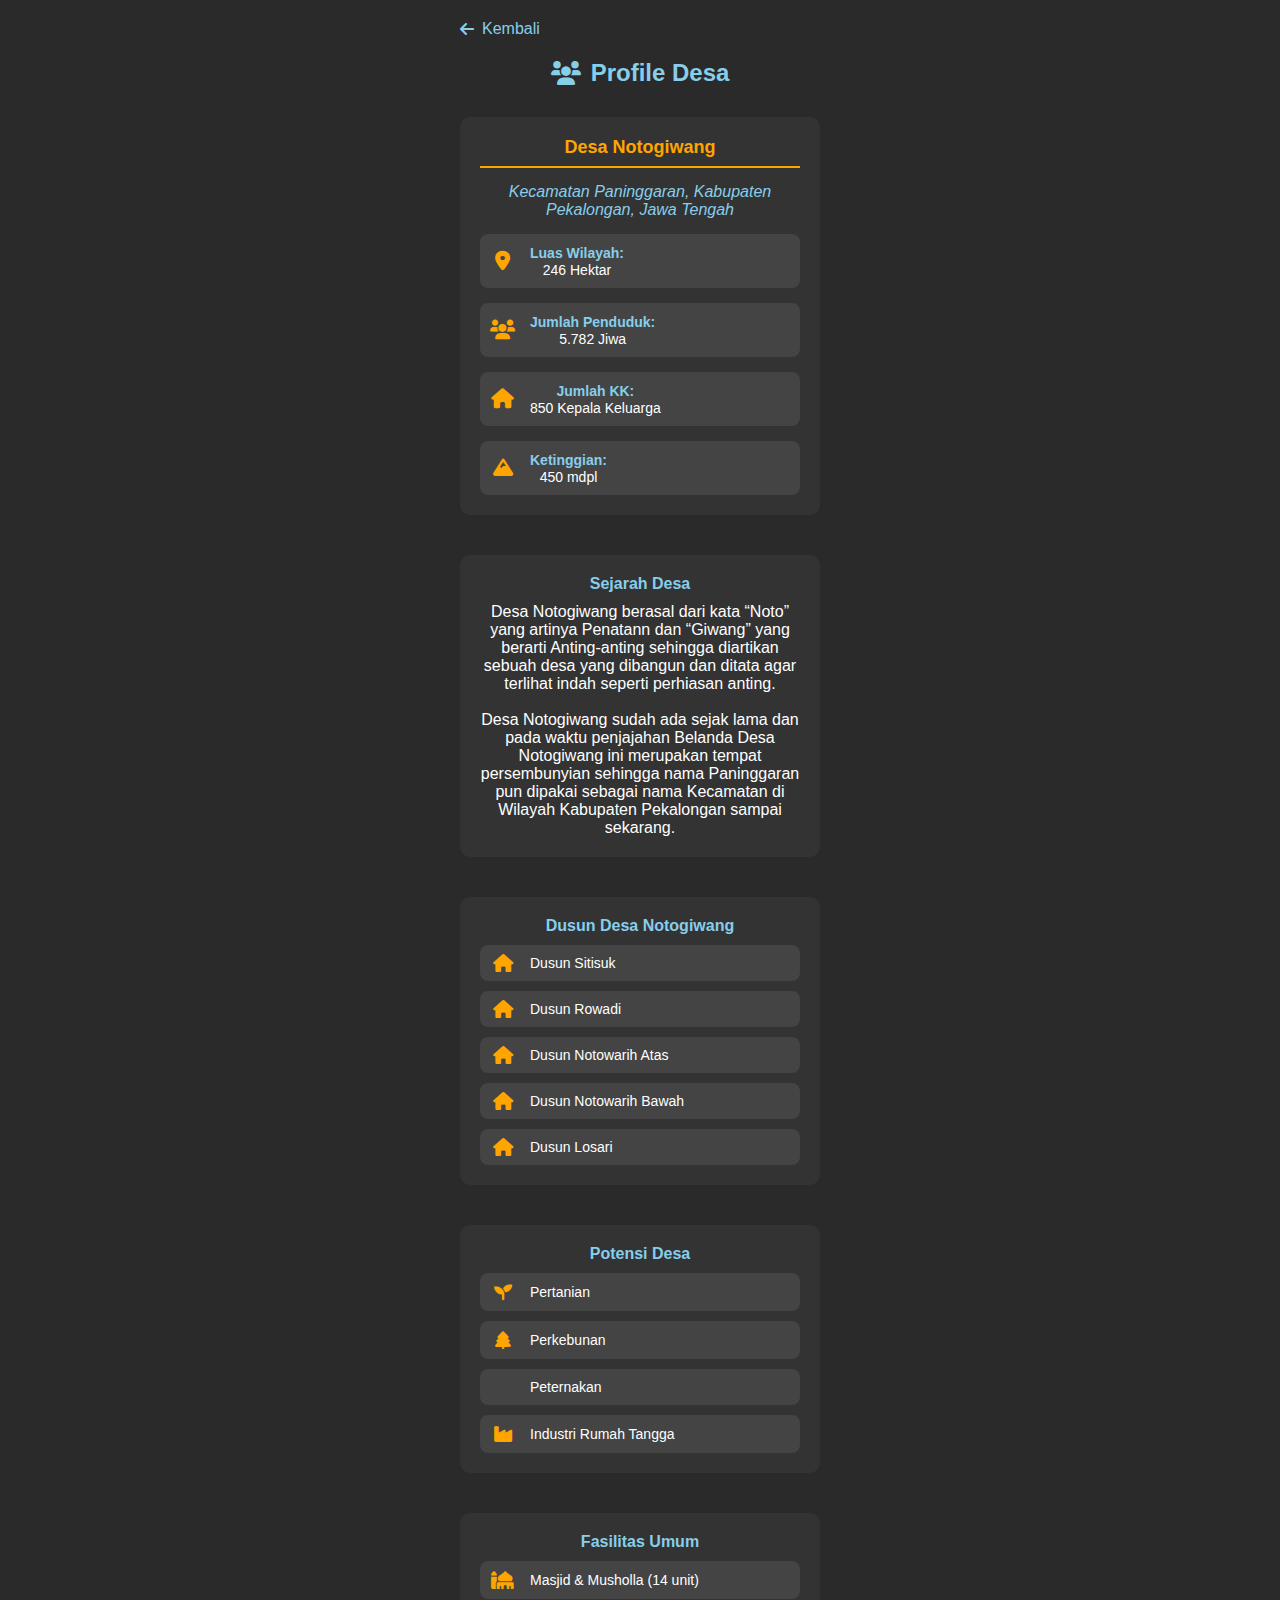
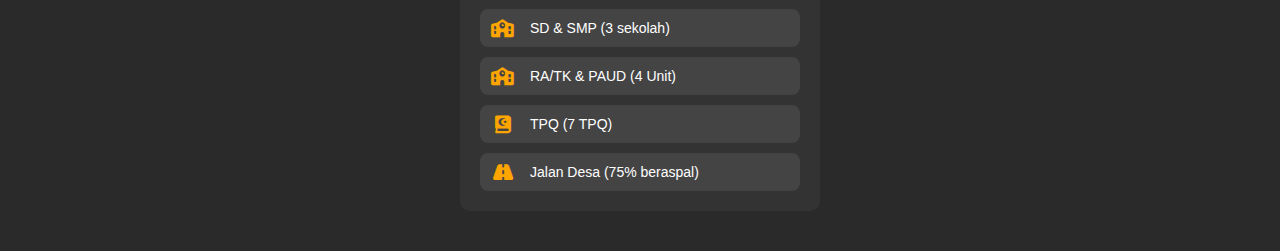
<file: profile-desa.html>
<!DOCTYPE html>
<html lang="id">
  <head>
    <meta charset="UTF-8" />
    <meta name="viewport" content="width=device-width, initial-scale=1.0" />
    <title>Profile Desa - Desa Notogiwang</title>
    <link rel="stylesheet" href="styles.css" />
    <link
      rel="stylesheet"
      href="https://cdnjs.cloudflare.com/ajax/libs/font-awesome/6.0.0/css/all.min.css"
    />
    <style>
      /* Scroll to Top Button */
      .scroll-to-top {
        position: fixed;
        bottom: 20px;
        right: 20px;
        background-color: #007bff;
        color: white;
        border: none;
        border-radius: 50%;
        width: 50px;
        height: 50px;
        font-size: 20px;
        display: flex;
        justify-content: center;
        align-items: center;
        cursor: pointer;
        opacity: 0;
        visibility: hidden;
        transition: all 0.3s ease;
        z-index: 999;
        box-shadow: 0 4px 6px rgba(0, 0, 0, 0.2);
      }
      .scroll-to-top.show {
        opacity: 1;
        visibility: visible;
      }
      .scroll-to-top:hover {
        background-color: #0056b3;
      }
    </style>
  </head>
  <body>
    <div class="container">
      <!-- Back Button -->
      <div class="back-button">
        <a href="index.html"> <i class="fas fa-arrow-left"></i> Kembali </a>
      </div>

      <!-- Page Title -->
      <h1 class="page-title">
        <i class="fas fa-users"></i>
        Profile Desa
      </h1>

      <!-- Village Profile Content -->
      <div class="content-section">
        <div class="profile-card">
          <h2>Desa Notogiwang</h2>
          <p class="location">
            Kecamatan Paninggaran, Kabupaten Pekalongan, Jawa Tengah
          </p>

          <div class="info-grid">
            <div class="info-item">
              <i class="fas fa-map-marker-alt"></i>
              <div>
                <strong>Luas Wilayah:</strong>
                <p>246 Hektar</p>
              </div>
            </div>

            <div class="info-item">
              <i class="fas fa-users"></i>
              <div>
                <strong>Jumlah Penduduk:</strong>
                <p>5.782 Jiwa</p>
              </div>
            </div>

            <div class="info-item">
              <i class="fas fa-home"></i>
              <div>
                <strong>Jumlah KK:</strong>
                <p>850 Kepala Keluarga</p>
              </div>
            </div>

            <div class="info-item">
              <i class="fas fa-mountain"></i>
              <div>
                <strong>Ketinggian:</strong>
                <p>450 mdpl</p>
              </div>
            </div>
          </div>
        </div>

        <div class="profile-card">
          <h3>Sejarah Desa</h3>
          <p>
            Desa Notogiwang berasal dari kata “Noto” yang artinya Penatann dan
            “Giwang” yang berarti Anting-anting sehingga diartikan sebuah desa
            yang dibangun dan ditata agar terlihat indah seperti perhiasan
            anting.
          </p>
          <br />
          <p>
            Desa Notogiwang sudah ada sejak lama dan pada waktu penjajahan
            Belanda Desa Notogiwang ini merupakan tempat persembunyian sehingga
            nama Paninggaran pun dipakai sebagai nama Kecamatan di Wilayah
            Kabupaten Pekalongan sampai sekarang.
          </p>
        </div>

        <div class="profile-card">
          <h3>Dusun Desa Notogiwang</h3>
          <div class="potensi-list">
            <div class="potensi-item">
              <i class="fas fa-house fa-lg"></i>
              <span>Dusun Sitisuk </span>
            </div>
            <div class="potensi-item">
              <i class="fas fa-house fa-lg"></i>
              <span>Dusun Rowadi </span>
            </div>
            <div class="potensi-item">
              <i class="fas fa-house fa-lg"></i>
              <span>Dusun Notowarih Atas</span>
            </div>
            <div class="potensi-item">
              <i class="fas fa-house fa-lg"></i>
              <span>Dusun Notowarih Bawah</span>
            </div>
            <div class="potensi-item">
              <i class="fas fa-house fa-lg"></i>
              <span>Dusun Losari</span>
            </div>
          </div>
        </div>

        <div class="profile-card">
          <h3>Potensi Desa</h3>
          <div class="potensi-list">
            <div class="potensi-item">
              <i class="fas fa-seedling"></i>
              <span>Pertanian </span>
            </div>
            <div class="potensi-item">
              <i class="fas fa-tree"></i>
              <span>Perkebunan </span>
            </div>
            <div class="potensi-item">
              <i class="fas fa-sheep"></i>
              <span>Peternakan</span>
            </div>
            <div class="potensi-item">
              <i class="fas fa-industry"></i>
              <span>Industri Rumah Tangga</span>
            </div>
          </div>
        </div>

        <div class="profile-card">
          <h3>Fasilitas Umum</h3>
          <div class="fasilitas-list">
            <div class="fasilitas-item">
              <i class="fas fa-mosque"></i>
              <span>Masjid & Musholla (14 unit)</span>
            </div>
            <div class="fasilitas-item">
              <i class="fas fa-school"></i>
              <span>SD & SMP (3 sekolah)</span>
            </div>
            <div class="fasilitas-item">
              <i class="fas fa-school"></i>
              <span>RA/TK & PAUD (4 Unit)</span>
            </div>
            <div class="fasilitas-item">
              <i class="fas fa-book-quran"></i>
              <span>TPQ (7 TPQ)</span>
            </div>
            <div class="fasilitas-item">
              <i class="fas fa-road"></i>
              <span>Jalan Desa (75% beraspal)</span>
            </div>
          </div>
        </div>
      </div>
    </div>

    <!-- Scroll to Top Button -->
    <button id="scrollToTop" class="scroll-to-top">
      <i class="fas fa-arrow-up"></i>
    </button>

    <script>
      // Scroll to Top Functionality
      const scrollToTopBtn = document.getElementById("scrollToTop");

      window.addEventListener("scroll", () => {
        if (window.scrollY > 200) {
          // Muncul setelah scroll 200px
          scrollToTopBtn.classList.add("show");
        } else {
          scrollToTopBtn.classList.remove("show");
        }
      });

      scrollToTopBtn.addEventListener("click", () => {
        window.scrollTo({
          top: 0,
          behavior: "smooth",
        });
      });
    </script>
  </body>
</html>
</file>
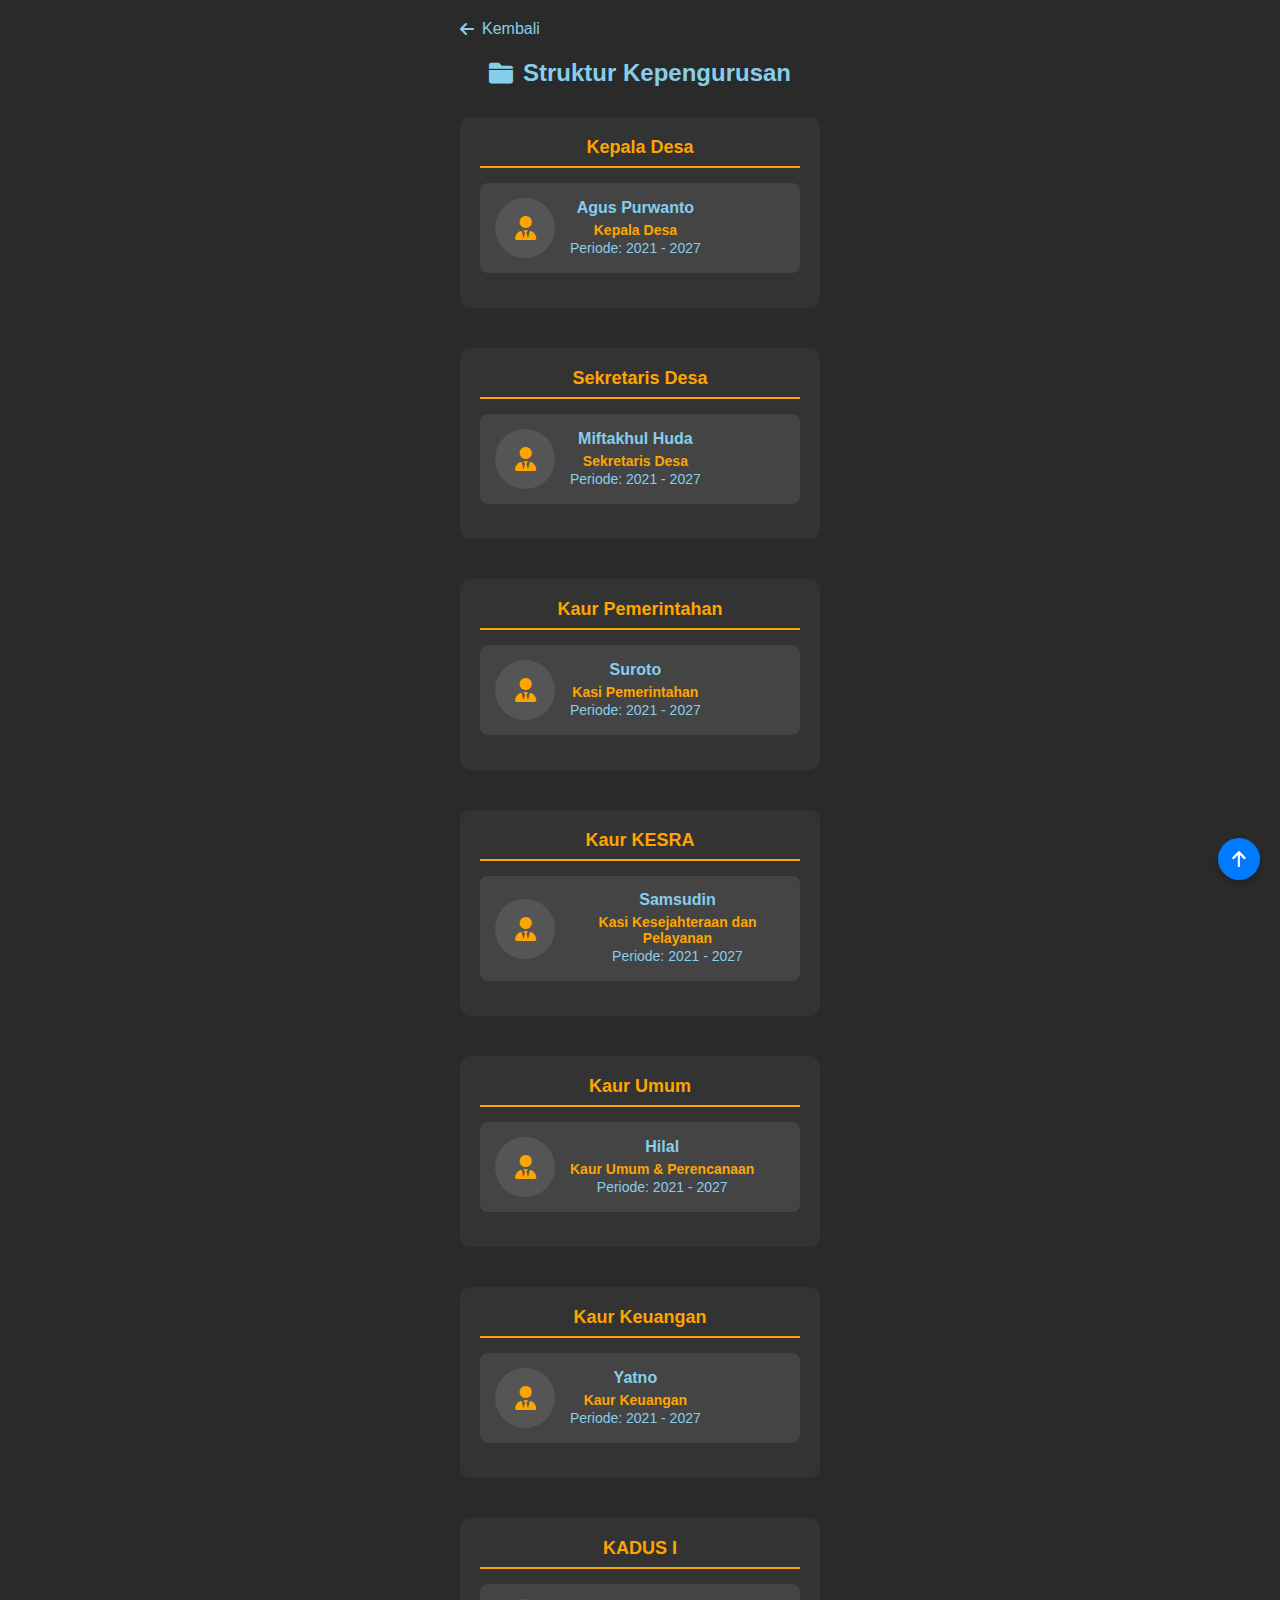
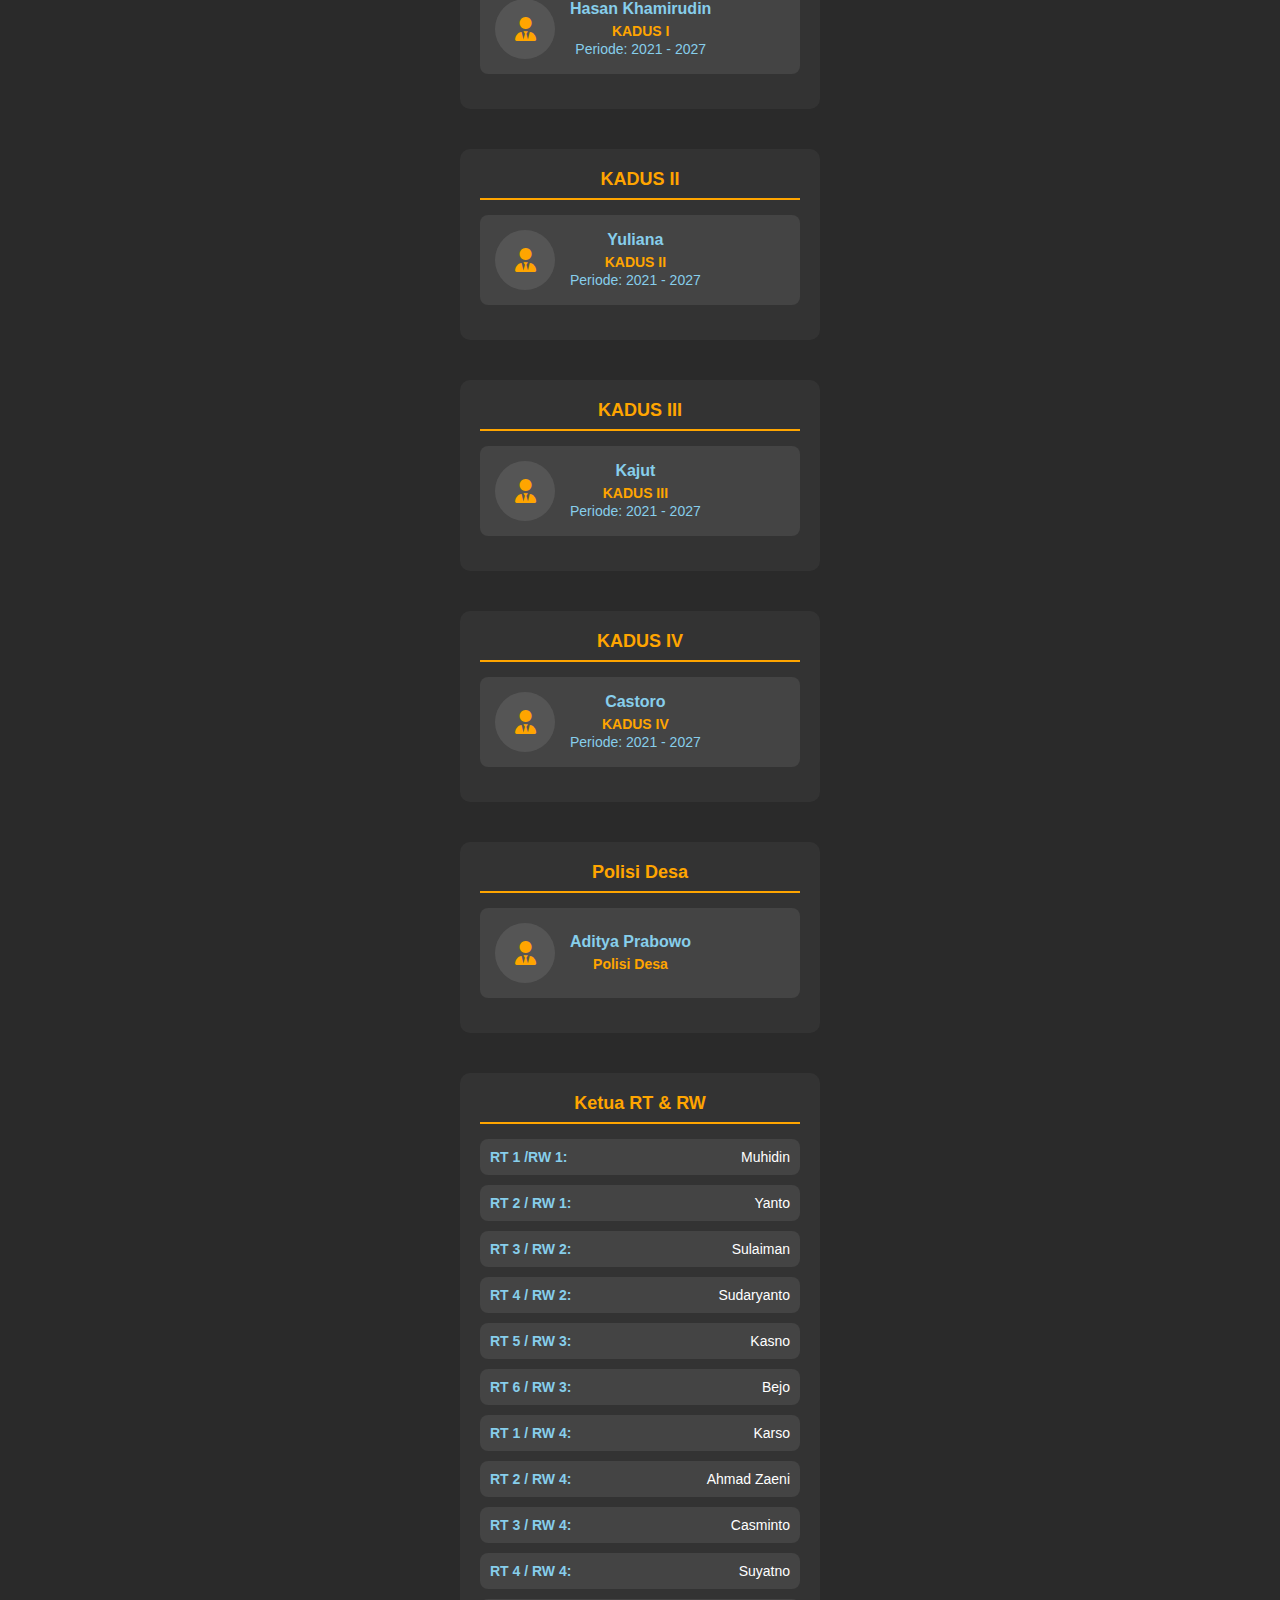
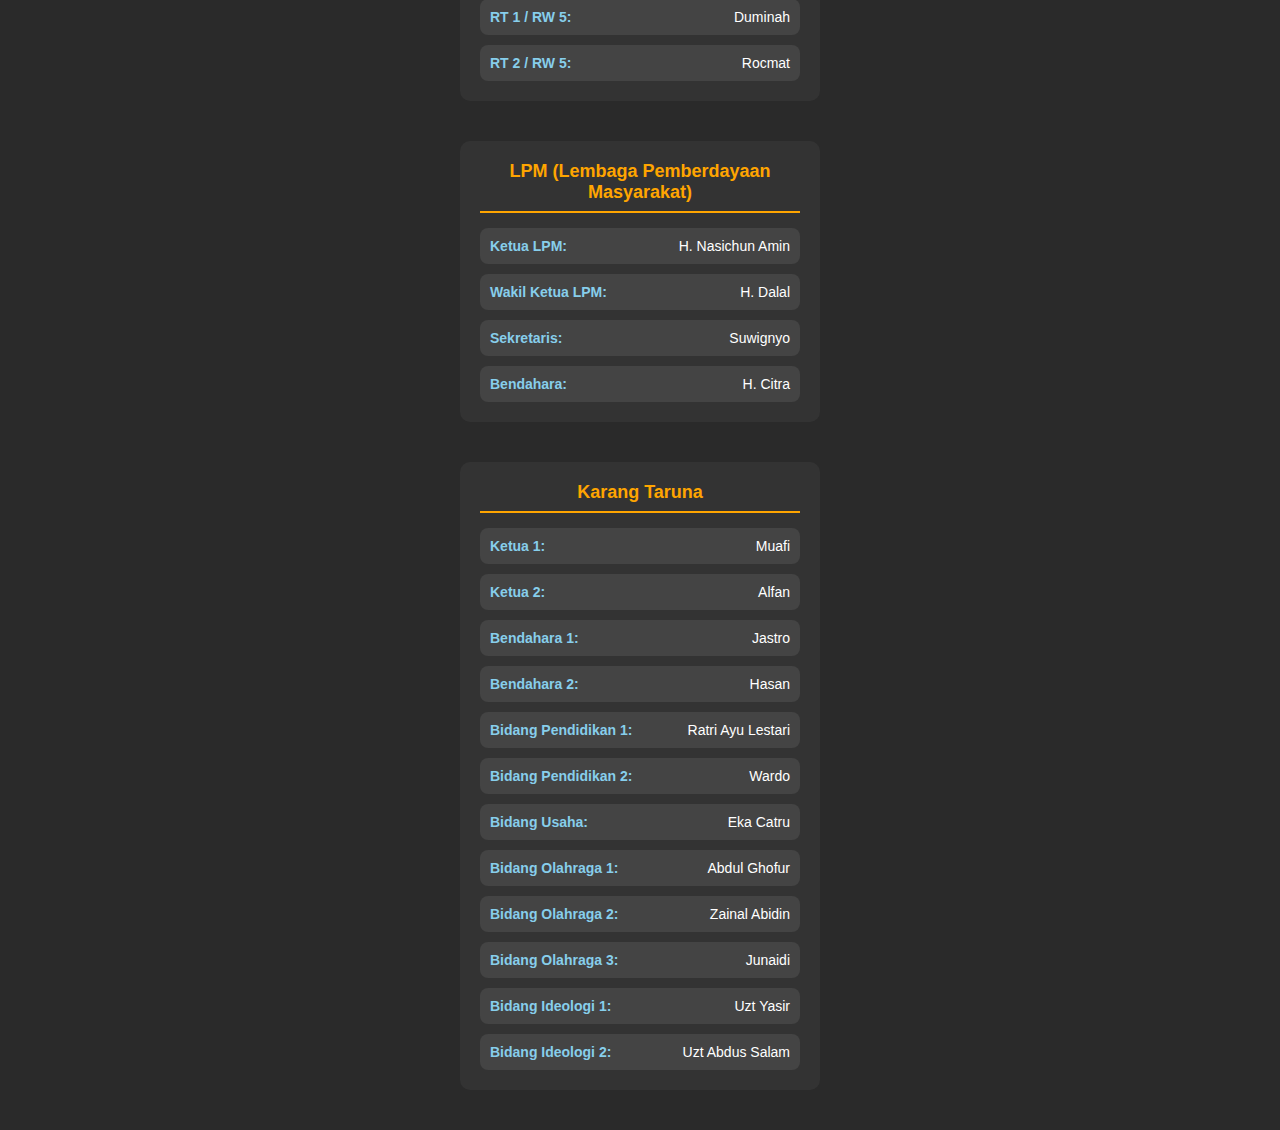
<file: struktur-kepengurusan.html>
<!DOCTYPE html>
<html lang="id">
  <head>
    <meta charset="UTF-8" />
    <meta name="viewport" content="width=device-width, initial-scale=1.0" />
    <title>Struktur Kepengurusan - Desa Notogiwang</title>
    <link rel="stylesheet" href="styles.css" />
    <link
      rel="stylesheet"
      href="https://cdnjs.cloudflare.com/ajax/libs/font-awesome/6.0.0/css/all.min.css"
    />
  </head>
  <body>
    <div class="container">
      <!-- Back Button -->
      <div class="back-button">
        <a href="index.html"> <i class="fas fa-arrow-left"></i> Kembali </a>
      </div>

      <!-- Page Title -->
      <h1 class="page-title">
        <i class="fas fa-folder"></i>
        Struktur Kepengurusan
      </h1>

      <!-- Organizational Structure Content -->
      <div class="content-section">
        <div class="structure-card">
          <h2>Kepala Desa</h2>
          <div class="official-info">
            <div class="official-photo">
              <i class="fas fa-user-tie"></i>
            </div>
            <div class="official-details">
              <h3>Agus Purwanto</h3>
              <p class="position">Kepala Desa</p>
              <p class="period">Periode: 2021 - 2027</p>
              <!-- <p class="contact">HP: 0812-3456-7890</p> -->
            </div>
          </div>
        </div>

        <div class="structure-card">
          <h2>Sekretaris Desa</h2>
          <div class="official-info">
            <div class="official-photo">
              <i class="fas fa-user-tie"></i>
            </div>
            <div class="official-details">
              <h3>Miftakhul Huda</h3>
              <p class="position">Sekretaris Desa</p>
              <p class="period">Periode: 2021 - 2027</p>
              <!-- <p class="contact">HP: 0812-3456-7891</p> -->
            </div>
          </div>
        </div>

        <div class="structure-card">
          <h2>Kaur Pemerintahan</h2>
          <div class="official-info">
            <div class="official-photo">
              <i class="fas fa-user-tie"></i>
            </div>
            <div class="official-details">
              <h3>Suroto</h3>
              <p class="position">Kasi Pemerintahan</p>
              <p class="period">Periode: 2021 - 2027</p>
              <!-- <p class="contact">HP: 0812-3456-7892</p> -->
            </div>
          </div>
        </div>

        <div class="structure-card">
          <h2>Kaur KESRA</h2>
          <div class="official-info">
            <div class="official-photo">
              <i class="fas fa-user-tie"></i>
            </div>
            <div class="official-details">
              <h3>Samsudin</h3>
              <p class="position">Kasi Kesejahteraan dan Pelayanan</p>
              <p class="period">Periode: 2021 - 2027</p>
              <!-- <p class="contact">HP: 0812-3456-7893</p> -->
            </div>
          </div>
        </div>

        <div class="structure-card">
          <h2>Kaur Umum</h2>
          <div class="official-info">
            <div class="official-photo">
              <i class="fas fa-user-tie"></i>
            </div>
            <div class="official-details">
              <h3>Hilal</h3>
              <p class="position">Kaur Umum & Perencanaan</p>
              <p class="period">Periode: 2021 - 2027</p>
              <!-- <p class="contact">HP: 0812-3456-7894</p> -->
            </div>
          </div>
        </div>

        <div class="structure-card">
          <h2>Kaur Keuangan</h2>
          <div class="official-info">
            <div class="official-photo">
              <i class="fas fa-user-tie"></i>
            </div>
            <div class="official-details">
              <h3>Yatno</h3>
              <p class="position">Kaur Keuangan</p>
              <p class="period">Periode: 2021 - 2027</p>
              <!-- <p class="contact">HP: 0812-3456-7894</p> -->
            </div>
          </div>
        </div>

        <div class="structure-card">
          <h2>KADUS I</h2>
          <div class="official-info">
            <div class="official-photo">
              <i class="fas fa-user-tie"></i>
            </div>
            <div class="official-details">
              <h3>Hasan Khamirudin</h3>
              <p class="position">KADUS I</p>
              <p class="period">Periode: 2021 - 2027</p>
              <!-- <p class="contact">HP: 0812-3456-7894</p> -->
            </div>
          </div>
        </div>

        <div class="structure-card">
          <h2>KADUS II</h2>
          <div class="official-info">
            <div class="official-photo">
              <i class="fas fa-user-tie"></i>
            </div>
            <div class="official-details">
              <h3>Yuliana</h3>
              <p class="position">KADUS II</p>
              <p class="period">Periode: 2021 - 2027</p>
              <!-- <p class="contact">HP: 0812-3456-7894</p> -->
            </div>
          </div>
        </div>

        <div class="structure-card">
          <h2>KADUS III</h2>
          <div class="official-info">
            <div class="official-photo">
              <i class="fas fa-user-tie"></i>
            </div>
            <div class="official-details">
              <h3>Kajut</h3>
              <p class="position">KADUS III</p>
              <p class="period">Periode: 2021 - 2027</p>
              <!-- <p class="contact">HP: 0812-3456-7894</p> -->
            </div>
          </div>
        </div>

        <div class="structure-card">
          <h2>KADUS IV</h2>
          <div class="official-info">
            <div class="official-photo">
              <i class="fas fa-user-tie"></i>
            </div>
            <div class="official-details">
              <h3>Castoro</h3>
              <p class="position">KADUS IV</p>
              <p class="period">Periode: 2021 - 2027</p>
              <!-- <p class="contact">HP: 0812-3456-7894</p> -->
            </div>
          </div>
        </div>

        <div class="structure-card">
          <h2>Polisi Desa</h2>
          <div class="official-info">
            <div class="official-photo">
              <i class="fas fa-user-tie"></i>
            </div>
            <div class="official-details">
              <h3>Aditya Prabowo</h3>
              <p class="position">Polisi Desa</p>
              <!-- <p class="period">Periode: 2021 - 2027</p>
                        <p class="contact">HP: 0812-3456-7894</p> -->
            </div>
          </div>
        </div>

        <div class="structure-card">
          <h2>Ketua RT & RW</h2>
          <div class="bpd-list">
            <div class="bpd-item">
              <strong>RT 1 /RW 1:</strong>
              <p>Muhidin</p>
            </div>
            <div class="bpd-item">
              <strong>RT 2 / RW 1:</strong>
              <p>Yanto</p>
            </div>
            <div class="bpd-item">
              <strong>RT 3 / RW 2:</strong>
              <p>Sulaiman</p>
            </div>
            <div class="bpd-item">
              <strong>RT 4 / RW 2:</strong>
              <p>Sudaryanto</p>
            </div>
            <div class="bpd-item">
              <strong>RT 5 / RW 3:</strong>
              <p>Kasno</p>
            </div>
            <div class="bpd-item">
              <strong>RT 6 / RW 3:</strong>
              <p>Bejo</p>
            </div>
            <div class="bpd-item">
              <strong>RT 1 / RW 4:</strong>
              <p>Karso</p>
            </div>
            <div class="bpd-item">
              <strong>RT 2 / RW 4:</strong>
              <p>Ahmad Zaeni</p>
            </div>
            <div class="bpd-item">
              <strong>RT 3 / RW 4:</strong>
              <p>Casminto</p>
            </div>
            <div class="bpd-item">
              <strong>RT 4 / RW 4:</strong>
              <p>Suyatno</p>
            </div>
            <div class="bpd-item">
              <strong>RT 1 / RW 5:</strong>
              <p>Duminah</p>
            </div>
            <div class="bpd-item">
              <strong>RT 2 / RW 5:</strong>
              <p>Rocmat</p>
            </div>
          </div>
        </div>

        <div class="structure-card">
          <h2>LPM (Lembaga Pemberdayaan Masyarakat)</h2>
          <div class="lpm-list">
            <div class="lpm-item">
              <strong>Ketua LPM:</strong>
              <p>H. Nasichun Amin</p>
            </div>
            <div class="lpm-item">
              <strong>Wakil Ketua LPM:</strong>
              <p>H. Dalal</p>
            </div>
            <div class="lpm-item">
              <strong>Sekretaris:</strong>
              <p>Suwignyo</p>
            </div>
            <div class="lpm-item">
              <strong>Bendahara:</strong>
              <p>H. Citra</p>
            </div>
          </div>
        </div>

        <div class="structure-card">
          <h2>Karang Taruna</h2>
          <div class="karang-taruna-list">
            <div class="karang-taruna-item">
              <strong>Ketua 1:</strong>
              <p>Muafi</p>
            </div>
            <div class="karang-taruna-item">
              <strong>Ketua 2:</strong>
              <p>Alfan</p>
            </div>
            <div class="karang-taruna-item">
              <strong>Bendahara 1:</strong>
              <p>Jastro</p>
            </div>
            <div class="karang-taruna-item">
              <strong>Bendahara 2:</strong>
              <p>Hasan</p>
            </div>
            <div class="karang-taruna-item">
              <strong>Bidang Pendidikan 1:</strong>
              <p>Ratri Ayu Lestari</p>
            </div>
            <div class="karang-taruna-item">
              <strong>Bidang Pendidikan 2:</strong>
              <p>Wardo</p>
            </div>
            <div class="karang-taruna-item">
              <strong>Bidang Usaha:</strong>
              <p>Eka Catru</p>
            </div>
            <div class="karang-taruna-item">
              <strong>Bidang Olahraga 1:</strong>
              <p>Abdul Ghofur</p>
            </div>
            <div class="karang-taruna-item">
              <strong>Bidang Olahraga 2:</strong>
              <p>Zainal Abidin</p>
            </div>
            <div class="karang-taruna-item">
              <strong>Bidang Olahraga 3:</strong>
              <p>Junaidi</p>
            </div>
            <div class="karang-taruna-item">
              <strong>Bidang Ideologi 1:</strong>
              <p>Uzt Yasir</p>
            </div>
            <div class="karang-taruna-item">
              <strong>Bidang Ideologi 2:</strong>
              <p>Uzt Abdus Salam</p>
            </div>
          </div>
        </div>
      </div>
    </div>
    <!-- Tombol Scroll ke Atas -->
    <button id="scrollTopBtn" title="Kembali ke Atas">
      <i class="fas fa-arrow-up"></i>
    </button>

    <script>
      // Ambil tombol
      const scrollTopBtn = document.getElementById("scrollTopBtn");

      // Tampilkan tombol jika scroll lebih dari 300px
      window.addEventListener("scroll", () => {
        if (
          document.documentElement.scrollTop > 300 ||
          document.body.scrollTop > 300
        ) {
          scrollTopBtn.style.display = "flex";
        } else {
          scrollTopBtn.style.display = "none";
        }
      });

      // Klik tombol untuk scroll ke atas
      scrollTopBtn.addEventListener("click", () => {
        window.scrollTo({ top: 0, behavior: "smooth" });
      });
    </script>
  </body>
</html>
</file>
<file: styles.css>
* {
  margin: 0;
  padding: 0;
  box-sizing: border-box;
}

body {
  font-family: Arial, sans-serif;
  background-color: #2a2a2a;
  color: #ffffff;
  min-height: 100vh;
  display: flex;
  justify-content: center;
  align-items: center;
}

.container {
  text-align: center;
  max-width: 400px;
  width: 100%;
  padding: 20px;
}

/* Profile Picture */
.profile-picture {
  margin-bottom: 20px;
  display: flex;
  justify-content: center;
}

.profile-picture img,
.profile-image {
  width: 150px;
  height: 150px;
  border-radius: 50%;
  border: 4px solid #33a1e0;
  object-fit: cover;
  box-shadow: 0 0 20px rgba(0, 119, 255, 0.3);
  transition: all 0.3s ease;
}

.profile-picture img:hover,
.profile-image:hover {
  transform: scale(1.05);
  box-shadow: 0 0 30px rgba(0, 149, 255, 0.5);
  border-color: #33a1e0;
}

/* Village Name */
.village-name {
  font-size: 28px;
  font-weight: bold;
  color: #ffffff;
  margin-bottom: 10px;
  text-decoration: none;
}

/* Village Description */
.village-description {
  font-size: 14px;
  color: #ffffff;
  margin-bottom: 30px;
  line-height: 1.4;
}

/* Social Media Icons */
.social-media {
  display: flex;
  justify-content: center;
  gap: 20px;
  margin-bottom: 40px;
}

.social-icon {
  color: #ffffff;
  font-size: 24px;
  text-decoration: none;
  transition: all 0.3s ease;
  display: inline-block;
  padding: 8px;
  border-radius: 50%;
}

.social-icon:hover {
  color: #ffffff;
  background-color: rgba(255, 255, 255, 0.1);
  transform: scale(1.1);
}

/* Menu Buttons */
.menu-buttons {
  display: flex;
  flex-direction: column;
  gap: 15px;
}

.menu-button {
  background-color: #33a1e0;
  border: none;
  border-radius: 10px;
  padding: 15px 20px;
  display: flex;
  align-items: center;
  justify-content: space-between;
  cursor: pointer;
  transition: all 0.3s ease;
  width: 100%;
  text-align: left;
  text-decoration: none;
  color: inherit;
  position: relative;
  overflow: hidden;
}

.menu-button:hover {
  background-color: #33a1e0;
  text-decoration: none;
  color: inherit;
  transform: translateY(-2px);
  box-shadow: 0 4px 8px rgba(0, 0, 0, 0.3);
}

.menu-button:active {
  transform: translateY(0);
  box-shadow: 0 2px 4px rgba(0, 0, 0, 0.3);
}

.menu-button i:first-child {
  color: #ffffff;
  font-size: 18px;
  margin-right: 15px;
}

.menu-button span {
  color: #ffffff;
  font-size: 16px;
  font-weight: normal;
  text-decoration: underline;
  flex-grow: 1;
  text-align: center;
}

.menu-button i:last-child {
  color: #ffffff;
  font-size: 16px;
  margin-left: 15px;
}

/* Back Button */
.back-button {
  text-align: left;
  margin-bottom: 20px;
}

.back-button a {
  color: #87ceeb;
  text-decoration: none;
  font-size: 16px;
  display: inline-flex;
  align-items: center;
  gap: 8px;
  transition: color 0.3s ease;
}

.back-button a:hover {
  color: #ffffff;
}

/* Page Title */
.page-title {
  font-size: 24px;
  font-weight: bold;
  color: #87ceeb;
  margin-bottom: 30px;
  text-align: center;
  display: flex;
  align-items: center;
  justify-content: center;
  gap: 10px;
}

/* Content Section */
.content-section {
  display: flex;
  flex-direction: column;
  gap: 20px;
}

/* Profile Cards */
.profile-card,
.structure-card,
.program-card,
.info-card,
.documentation-card {
  background-color: #333;
  border-radius: 10px;
  padding: 20px;
  margin-bottom: 20px;
}

.profile-card h2,
.structure-card h2,
.program-card h2,
.info-card h2,
.documentation-card h2 {
  color: #ffa500;
  font-size: 18px;
  margin-bottom: 15px;
  border-bottom: 2px solid #ffa500;
  padding-bottom: 8px;
}

.profile-card h3 {
  color: #87ceeb;
  font-size: 16px;
  margin-bottom: 10px;
}

.location {
  color: #87ceeb;
  font-style: italic;
  margin-bottom: 15px;
}

/* Info Grid */
.info-grid {
  display: grid;
  grid-template-columns: 1fr;
  gap: 15px;
}

.info-item {
  display: flex;
  align-items: center;
  gap: 15px;
  padding: 10px;
  background-color: #444;
  border-radius: 8px;
}

.info-item i {
  color: #ffa500;
  font-size: 20px;
  min-width: 25px;
}

.info-item strong {
  color: #87ceeb;
  font-size: 14px;
}

.info-item p {
  color: #ffffff;
  font-size: 14px;
  margin: 0;
}

/* Potensi List */
.potensi-list,
.fasilitas-list {
  display: flex;
  flex-direction: column;
  gap: 10px;
}

.potensi-item,
.fasilitas-item {
  display: flex;
  align-items: center;
  gap: 15px;
  padding: 10px;
  background-color: #444;
  border-radius: 8px;
}

.potensi-item i,
.fasilitas-item i {
  color: #ffa500;
  font-size: 18px;
  min-width: 25px;
}

.potensi-item span,
.fasilitas-item span {
  color: #ffffff;
  font-size: 14px;
}

/* Structure Cards */
.official-info {
  display: flex;
  align-items: center;
  gap: 15px;
  padding: 15px;
  background-color: #444;
  border-radius: 8px;
  margin-bottom: 15px;
}

.official-photo {
  width: 60px;
  height: 60px;
  background-color: #555;
  border-radius: 50%;
  display: flex;
  align-items: center;
  justify-content: center;
  flex-shrink: 0;
}

.official-photo i {
  color: #ffa500;
  font-size: 24px;
}

.official-details h3 {
  color: #87ceeb;
  font-size: 16px;
  margin-bottom: 5px;
}

.official-details p {
  color: #ffffff;
  font-size: 14px;
  margin: 2px 0;
}

.position {
  color: #ffa500 !important;
  font-weight: bold;
}

.period {
  color: #87ceeb !important;
}

.contact {
  color: #ffffff !important;
}

/* BPD, LPM, Karang Taruna Lists */
.bpd-list,
.lpm-list,
.karang-taruna-list {
  display: flex;
  flex-direction: column;
  gap: 10px;
}

.bpd-item,
.lpm-item,
.karang-taruna-item {
  display: flex;
  justify-content: space-between;
  align-items: center;
  padding: 10px;
  background-color: #444;
  border-radius: 8px;
}

.bpd-item strong,
.lpm-item strong,
.karang-taruna-item strong {
  color: #87ceeb;
  font-size: 14px;
}

.bpd-item p,
.lpm-item p,
.karang-taruna-item p {
  color: #ffffff;
  font-size: 14px;
  margin: 0;
}

/* Program Lists */
.program-list {
  display: flex;
  flex-direction: column;
  gap: 15px;
}

.program-item {
  display: flex;
  align-items: flex-start;
  gap: 15px;
  padding: 15px;
  background-color: #444;
  border-radius: 8px;
}

.program-item i {
  color: #ffa500;
  font-size: 20px;
  margin-top: 5px;
  min-width: 25px;
}

.program-image {
  min-width: 80px;
  height: 80px;
  border-radius: 8px;
  overflow: hidden;
  flex-shrink: 0;
}

.activity-photo {
  width: 100%;
  height: 100%;
  object-fit: cover;
  border-radius: 8px;
}

/* Photo-first layout: image full width on top, text separated below */
.photo-layout {
  display: block;
  padding: 0;
  overflow: hidden;
  background-color: #444;
  border-radius: 8px;
}

.photo-layout .program-image {
  width: 100%;
  height: 260px;
  min-width: 100%;
  border-radius: 8px 8px 0 0;
  margin: 0;
}

.photo-layout .program-details {
  padding: 15px;
  background-color: #3a3a3a;
  border-top: 1px solid #2e2e2e;
}

.program-details h3 {
  color: #87ceeb;
  font-size: 16px;
  margin-bottom: 8px;
}

.program-details p {
  color: #ffffff;
  font-size: 14px;
  margin: 3px 0;
}

.status {
  font-weight: bold;
}

.status.ongoing {
  color: #ffa500;
}

.status.completed {
  color: #00ff00;
}

.status.planned {
  color: #87ceeb;
}

.budget,
.timeline {
  color: #cccccc !important;
  font-size: 12px !important;
}

/* Location Details */
.location-details,
.boundary-list,
.distance-list,
.transport-list,
.office-info,
.emergency-list {
  display: flex;
  flex-direction: column;
  gap: 15px;
}

.location-item,
.boundary-item,
.distance-item,
.transport-item,
.office-item,
.emergency-item {
  display: flex;
  align-items: center;
  gap: 15px;
  padding: 10px;
  background-color: #444;
  border-radius: 8px;
}

.location-item i,
.boundary-item i,
.distance-item i,
.transport-item i,
.office-item i,
.emergency-item i {
  color: #ffa500;
  font-size: 18px;
  min-width: 25px;
}

.location-item strong,
.boundary-item strong,
.distance-item strong,
.transport-item strong,
.office-item strong,
.emergency-item strong {
  color: #87ceeb;
  font-size: 14px;
}

.location-item p,
.boundary-item p,
.distance-item p,
.transport-item p,
.office-item p,
.emergency-item p {
  color: #ffffff;
  font-size: 14px;
  margin: 0;
}

.schedule {
  color: #cccccc !important;
  font-size: 12px !important;
  margin-top: 5px !important;
}

/* Map Container */
.map-container {
  width: 100%;
  height: 300px;
  background-color: #444;
  border-radius: 8px;
  overflow: hidden;
  box-shadow: 0 4px 8px rgba(0, 0, 0, 0.3);
}

.map-container iframe {
  width: 100%;
  height: 100%;
  border: none;
  border-radius: 8px;
}

/* Photo Gallery */
.photo-gallery {
  display: flex;
  flex-direction: column;
  gap: 20px;
}

.photo-item {
  background-color: #444;
  border-radius: 8px;
  overflow: hidden;
}

.photo-placeholder {
  width: 100%;
  background-color: transparent;
  padding: 0;
}

.photo-placeholder i {
  font-size: 48px;
  color: #ffa500;
  margin-bottom: 10px;
}

.photo-placeholder p {
  margin: 5px 0;
  font-size: 16px;
}

/* Documentation images: show full image with caption separated */
.photo-img {
  width: 100%;
  height: auto;
  display: block;
}

.photo-info {
  padding: 15px;
  background-color: #3a3a3a;
  border-top: 1px solid #2e2e2e;
}

.photo-info h3 {
  color: #87ceeb;
  font-size: 16px;
  margin-bottom: 8px;
}

.photo-info p {
  color: #ffffff;
  font-size: 14px;
  margin: 3px 0;
}

.date {
  color: #ffa500 !important;
  font-weight: bold;
}

.description {
  color: #cccccc !important;
  line-height: 1.4;
}

.location {
  color: #87ceeb !important;
  font-style: italic;
}

/* Animations */
@keyframes fadeInUp {
  from {
    opacity: 0;
    transform: translateY(20px);
  }
  to {
    opacity: 1;
    transform: translateY(0);
  }
}

.fade-in {
  animation: fadeInUp 0.6s ease-out forwards;
  opacity: 0;
}

/* Footer */
.footer {
  margin-top: 40px;
  padding: 20px 0;
  background: linear-gradient(135deg, #333 0%, #2a2a2a 100%);
  border-radius: 15px 15px 0 0;
}

.footer-bottom {
  text-align: center;
  padding: 20px;
}

.footer-bottom p {
  color: #87ceeb;
  font-size: 12px;
  margin-bottom: 5px;
}

.footer-bottom p:last-child {
  color: #ffa500;
  font-size: 11px;
  font-style: italic;
}

/* Responsive Design */
@media (max-width: 480px) {
  .container {
    padding: 15px;
  }

  .village-name {
    font-size: 24px;
  }

  .village-description {
    font-size: 13px;
  }

  .menu-button {
    padding: 12px 15px;
  }

  .menu-button span {
    font-size: 14px;
  }

  .page-title {
    font-size: 20px;
  }

  .profile-card,
  .structure-card,
  .program-card,
  .info-card,
  .documentation-card {
    padding: 15px;
  }

  .official-info {
    flex-direction: column;
    text-align: center;
  }
  .documentation-card {
    width: 90%;
    margin: 20px auto;
    padding: 20px;
    background: #f8f9fa;
    border-radius: 12px;
    box-shadow: 0 4px 8px rgba(0, 0, 0, 0.1);
  }

  .documentation-card h2 {
    text-align: center;
    margin-bottom: 20px;
    font-size: 24px;
    color: #333;
  }

  .photo-gallery {
    display: grid;
    grid-template-columns: repeat(auto-fit, minmax(280px, 1fr));
    gap: 20px;
  }

  .photo-item {
    background: #fff;
    border-radius: 10px;
    overflow: hidden;
    box-shadow: 0 2px 6px rgba(0, 0, 0, 0.1);
  }

  .photo-placeholder {
    width: 100%;
    height: 180px;
    overflow: hidden;
  }

  .photo-placeholder img {
    width: 100%;
    height: 100%;
    object-fit: cover;
    display: block;
  }

  .photo-info {
    padding: 15px;
  }

  .photo-info h3 {
    margin: 0;
    font-size: 18px;
    color: #007bff;
  }

  .photo-info p {
    margin: 5px 0;
    font-size: 14px;
    color: #555;
  }

  .photo-info .date {
    font-weight: bold;
    color: #333;
  }

  .official-photo {
    margin-bottom: 10px;
  }

  .program-item {
    flex-direction: column;
    text-align: center;
  }

  .program-item i {
    margin-bottom: 10px;
  }
}

/* Tombol Scroll ke Atas */
#scrollTopBtn {
  display: none;
  position: fixed;
  bottom: 20px;
  right: 20px;
  z-index: 1000;
  background: #007bff;
  color: #fff;
  border: none;
  outline: none;
  padding: 12px 14px;
  border-radius: 50%;
  font-size: 18px;
  cursor: pointer;
  box-shadow: 0 4px 6px rgba(0, 0, 0, 0.2);
  transition: background 0.3s ease, transform 0.2s ease;
  display: flex;
  align-items: center;
  justify-content: center;
}

#scrollTopBtn:hover {
  background: #0056b3;
  transform: scale(1.1);
}
</file>
